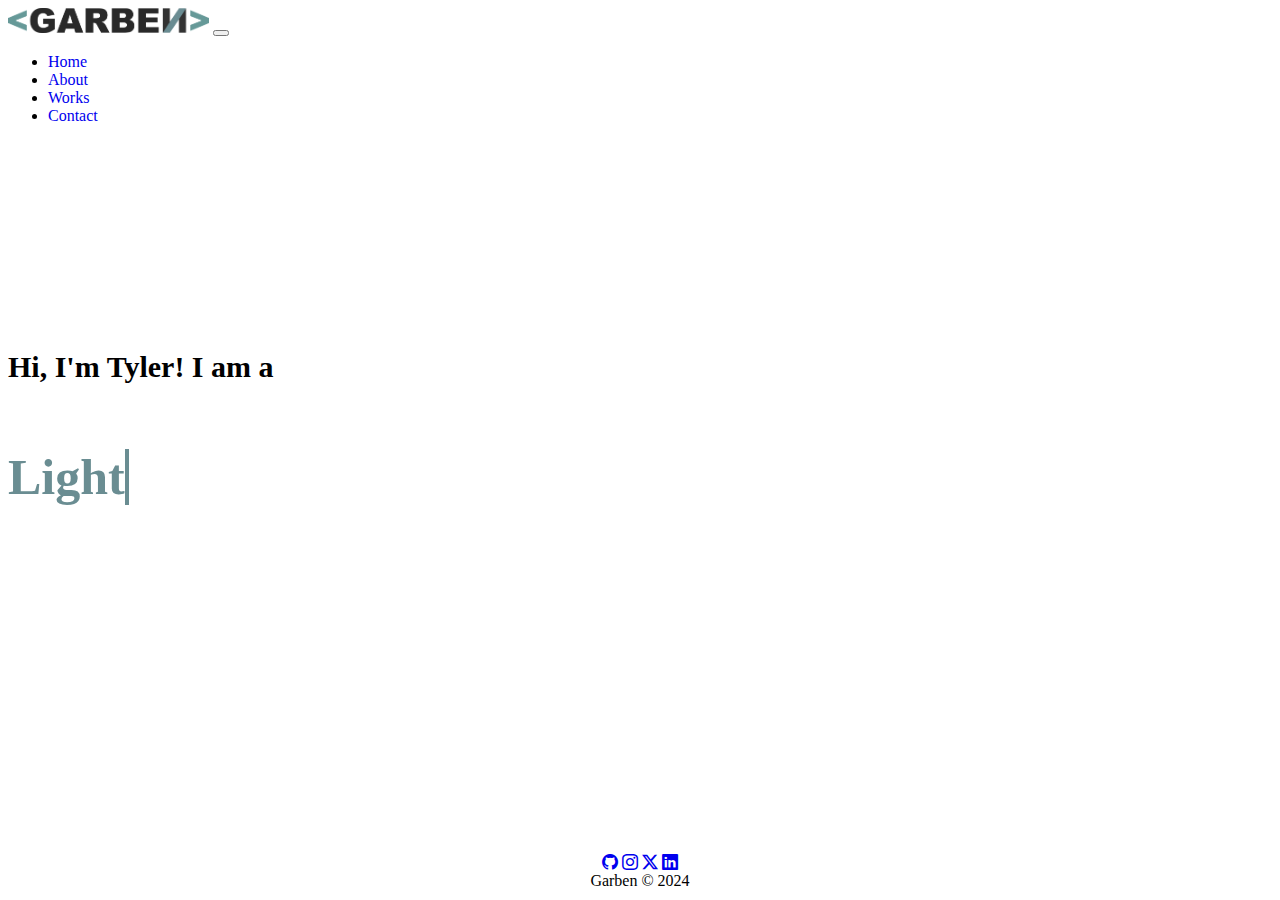
<file: index.html>
<!DOCTYPE html>
<html lang="en">
<head>
  <title>Garben - Home</title>
  <meta charset="utf-8">
  <link rel="icon" type="image/x-icon" href="/img/favicon.ico">
  <meta name="viewport" content="width=device-width, initial-scale=1">
  <link href="https://cdn.jsdelivr.net/npm/bootstrap@5.2.3/dist/css/bootstrap.min.css" rel="stylesheet" integrity="sha384-rbsA2VBKQhggwzxH7pPCaAqO46MgnOM80zW1RWuH61DGLwZJEdK2Kadq2F9CUG65" crossorigin="anonymous">
  <link href="styles.css" rel="stylesheet">
  <script src="https://ajax.googleapis.com/ajax/libs/jquery/3.7.1/jquery.min.js"></script>
  <script src="https://cdn.jsdelivr.net/npm/bootstrap@5.2.3/dist/js/bootstrap.bundle.min.js" integrity="sha384-kenU1KFdBIe4zVF0s0G1M5b4hcpxyD9F7jL+jjXkk+Q2h455rYXK/7HAuoJl+0I4" crossorigin="anonymous"></script>
  <link rel="stylesheet" href="https://cdn.jsdelivr.net/npm/bootstrap-icons@1.11.3/font/bootstrap-icons.min.css">
  <script src="scripts.js"></script>
</head>
<body>
    <nav class="navbar navbar-expand-lg navbar-light">
        <div class="container-fluid">
          <a class="navbar-brand" href="#"><img src="img/logo.png" id="navbarLogo"></a>
          <button class="navbar-toggler" type="button" data-bs-toggle="collapse" data-bs-target="#navbarNav" aria-controls="navbarNav" aria-expanded="false" aria-label="Toggle navigation">
            <span class="navbar-toggler-icon"></span>
          </button>
          <div class="collapse navbar-collapse" id="navbarNav">
            <ul class="navbar-nav ms-auto">
              <li class="nav-item">
                <a class="nav-link active" aria-current="page" href="#">Home</a>
              </li>
              <li class="nav-item">
                <a class="nav-link" href="about.html">About</a>
              </li>
              <li class="nav-item">
                <a class="nav-link" href="works.html">Works</a>
              </li>
              <li class="nav-item">
                <a class="nav-link" href="contact.html">Contact</a>
              </li>
            </ul>
          </div>
        </div>
      </nav>
        <div class="container align-center coverSection">
        <p class="h1 text-center coverTitle">Hi, I'm Tyler! I am a</p>
        <br>
        <p class="h2 text-center"><a href="" class="typewrite" data-period="2000" data-type='[ "Lighting Designer.", "Developer.", "Audio Engineer.", "Production Manager." ]'>
            <span class="wrap"></span>
          </a></p>
        </div>
</body>
<footer>
    <div class="container">
        <a href="https://github.com/tgarben" target="_blank"><i class="bi bi-github m-2 text-dark"></i></a>
        <a href="https://instagram.com/tyler.garben" target="_blank"><i class="bi bi-instagram m-2 text-dark"></i></a>
        <a href="https://twitter.com/tylergarben" target="_blank"><i class="bi bi-twitter-x m-2 text-dark"></i></a>
        <a href="https://www.linkedin.com/in/tylergarben/" target="_blank"><i class="bi bi-linkedin m-2 text-dark"></i></a>
    </div>
    Garben &copy 2024
</footer>
</file>
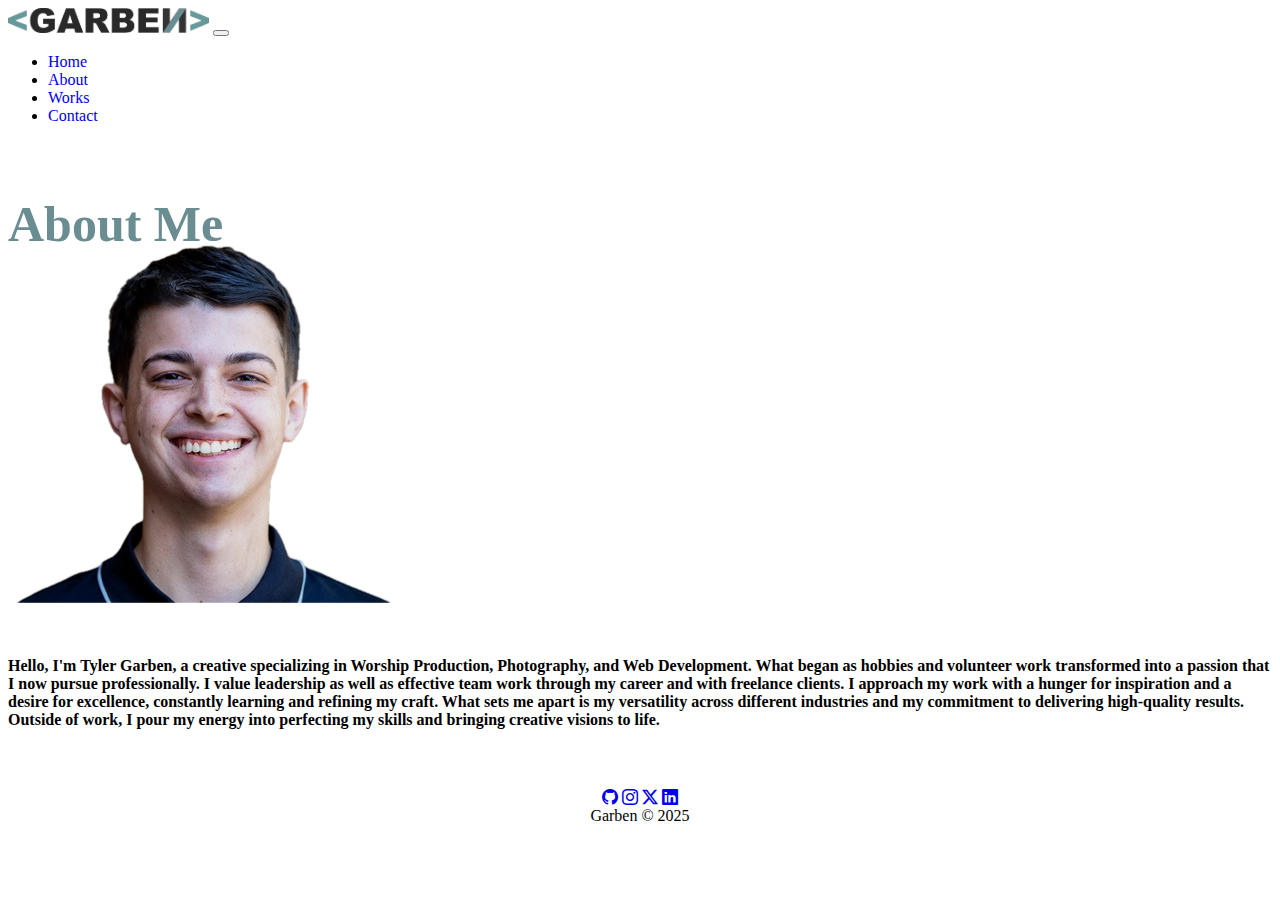
<file: about/index.html>
<!DOCTYPE html>
<html lang="en">
<head>
  <title>Garben - About</title>
  <meta charset="utf-8">
  <link rel="icon" type="image/x-icon" href="/img/favicon.ico">
  <meta name="viewport" content="width=device-width, initial-scale=1">
  <link href="https://cdn.jsdelivr.net/npm/bootstrap@5.2.3/dist/css/bootstrap.min.css" rel="stylesheet" integrity="sha384-rbsA2VBKQhggwzxH7pPCaAqO46MgnOM80zW1RWuH61DGLwZJEdK2Kadq2F9CUG65" crossorigin="anonymous">
  <link href="../styles.css" rel="stylesheet">
  <script src="https://ajax.googleapis.com/ajax/libs/jquery/3.7.1/jquery.min.js"></script>
  <script src="https://cdn.jsdelivr.net/npm/bootstrap@5.2.3/dist/js/bootstrap.bundle.min.js" integrity="sha384-kenU1KFdBIe4zVF0s0G1M5b4hcpxyD9F7jL+jjXkk+Q2h455rYXK/7HAuoJl+0I4" crossorigin="anonymous"></script>
  <link rel="stylesheet" href="https://cdn.jsdelivr.net/npm/bootstrap-icons@1.11.3/font/bootstrap-icons.min.css">
</head>
<body>
    <!-- <img class="bg-img" src="img/cover.jpg"> -->
    <nav class="navbar navbar-expand-lg navbar-light">
        <div class="container-fluid">
          <a class="navbar-brand" href="#"><img src="../img/logo.png" id="navbarLogo"></a>
          <button class="navbar-toggler" type="button" data-bs-toggle="collapse" data-bs-target="#navbarNav" aria-controls="navbarNav" aria-expanded="false" aria-label="Toggle navigation">
            <span class="navbar-toggler-icon"></span>
          </button>
          <div class="collapse navbar-collapse" id="navbarNav">
            <ul class="navbar-nav ms-auto">
              <li class="nav-item">
                <a class="nav-link" href="../">Home</a>
              </li>
              <li class="nav-item">
                <a class="nav-link active" aria-current="page" href="#">About</a>
              </li>
              <li class="nav-item">
                <a class="nav-link" href="../works/">Works</a>
              </li>
              <li class="nav-item">
                <a class="nav-link" href="../contact">Contact</a>
              </li>
            </ul>
          </div>
        </div>
    </nav>
    <p class="h1 text-center pageTitle">About Me</p>
    <!-- <div class="text-center image_preview_container"> -->
    <div class="text-center pt-4 m-5">
        <img src="../img/ProfilePictureBG.png" class="aboutMe">
    </div>
    <div class="container aboutMeDetail">
        <p class="h3 text-center">Hello, I'm Tyler Garben, a creative specializing in Worship Production, Photography, and Web Development. What began as hobbies and volunteer work transformed into a passion that I now pursue professionally. I value leadership as well as effective team work through my career and with freelance clients. I approach my work with a hunger for inspiration and a desire for excellence, constantly learning and refining my craft. What sets me apart is my versatility across different industries and my commitment to delivering high-quality results. Outside of work, I pour my energy into perfecting my skills and bringing creative visions to life.</p>
    </div>

    <footer class="otherFooter">
        <div class="container">
            <a href="https://github.com/tgarben" target="_blank"><i class="bi bi-github m-2 text-dark"></i></a>
            <a href="https://instagram.com/tyler.garben" target="_blank"><i class="bi bi-instagram m-2 text-dark"></i></a>
            <a href="https://twitter.com/tylergarben" target="_blank"><i class="bi bi-twitter-x m-2 text-dark"></i></a>
            <a href="https://www.linkedin.com/in/tylergarben/" target="_blank"><i class="bi bi-linkedin m-2 text-dark"></i></a>
        </div>
        Garben &copy 2025
    </footer>

</body>
</file>
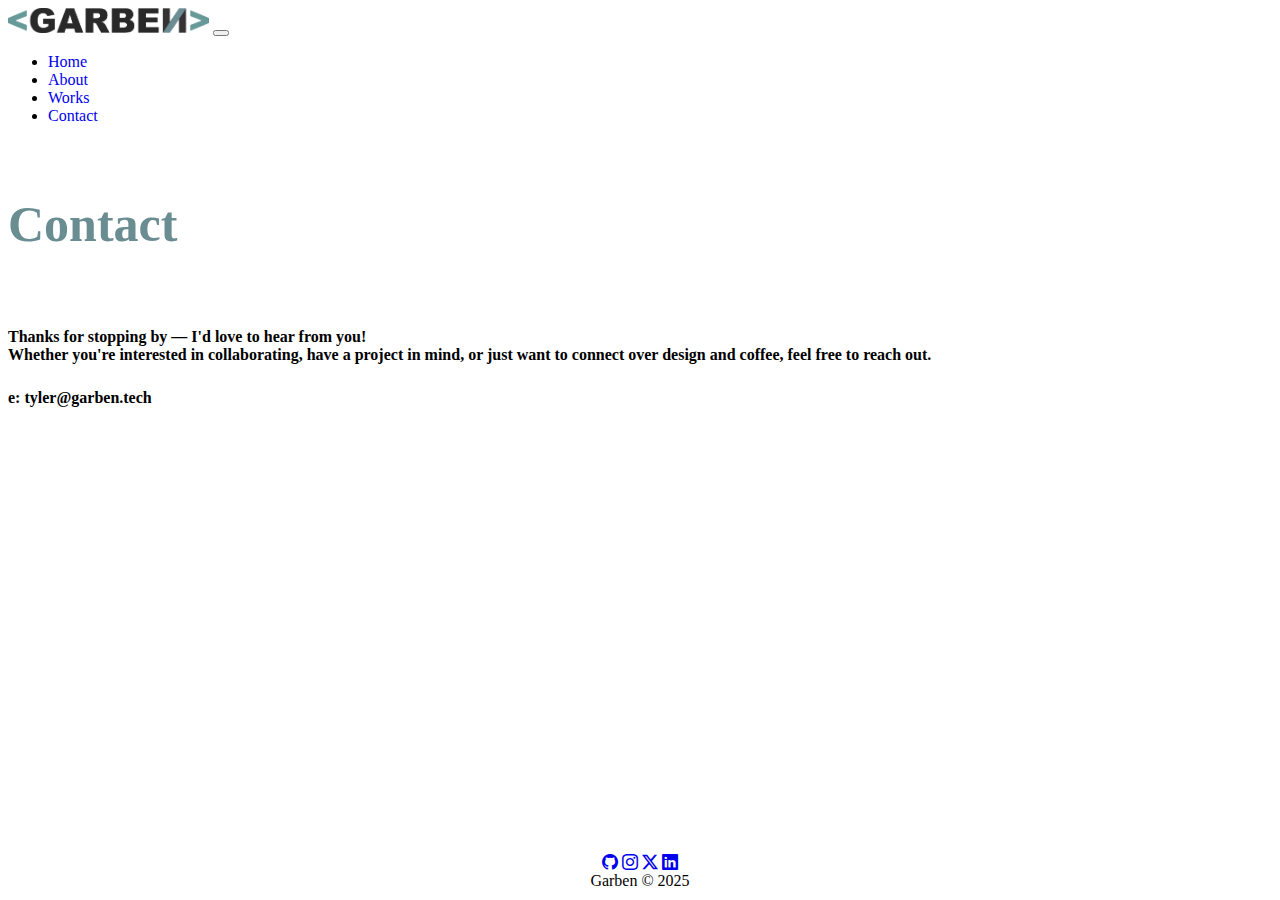
<file: contact/index.html>
<!DOCTYPE html>
<html lang="en">
<head>
  <title>Garben - Contact</title>
  <meta charset="utf-8">
  <link rel="icon" type="image/x-icon" href="/img/favicon.ico">
  <meta name="viewport" content="width=device-width, initial-scale=1">
  <link href="https://cdn.jsdelivr.net/npm/bootstrap@5.2.3/dist/css/bootstrap.min.css" rel="stylesheet" integrity="sha384-rbsA2VBKQhggwzxH7pPCaAqO46MgnOM80zW1RWuH61DGLwZJEdK2Kadq2F9CUG65" crossorigin="anonymous">
  <link href="../styles.css" rel="stylesheet">
  <script src="https://ajax.googleapis.com/ajax/libs/jquery/3.7.1/jquery.min.js"></script>
  <script src="https://cdn.jsdelivr.net/npm/bootstrap@5.2.3/dist/js/bootstrap.bundle.min.js" integrity="sha384-kenU1KFdBIe4zVF0s0G1M5b4hcpxyD9F7jL+jjXkk+Q2h455rYXK/7HAuoJl+0I4" crossorigin="anonymous"></script>
  <link rel="stylesheet" href="https://cdn.jsdelivr.net/npm/bootstrap-icons@1.11.3/font/bootstrap-icons.min.css">
</head>
<body>
    <!-- <img class="bg-img" src="img/cover.jpg"> -->
    <nav class="navbar navbar-expand-lg navbar-light">
        <div class="container-fluid">
          <a class="navbar-brand" href="#"><img src="../img/logo.png" id="navbarLogo"></a>
          <button class="navbar-toggler" type="button" data-bs-toggle="collapse" data-bs-target="#navbarNav" aria-controls="navbarNav" aria-expanded="false" aria-label="Toggle navigation">
            <span class="navbar-toggler-icon"></span>
          </button>
          <div class="collapse navbar-collapse" id="navbarNav">
            <ul class="navbar-nav ms-auto">
              <li class="nav-item">
                <a class="nav-link" href="../">Home</a>
              </li>
              <li class="nav-item">
                <a class="nav-link" href="../about/">About</a>
              </li>
              <li class="nav-item">
                <a class="nav-link" href="../works/">Works</a>
              </li>
              <li class="nav-item">
                <a class="nav-link active" aria-current="page" href="#">Contact</a>
              </li>
            </ul>
          </div>
        </div>
    </nav>
    <p class="text-center pageTitle">Contact</p>
    <div class="contactDiv">
      <p class="text-center">Thanks for stopping by — I'd love to hear from you!<br>Whether you're interested in collaborating, have a project in mind, or just want to connect over design and coffee, feel free to reach out.</p>
      <p class="h2 text-center">e: tyler@garben.tech</p>
    </div>

    <!-- <div class="container contact-form" style="border-radius: 25px;"> -->
        <!-- <form method="post">
            <h3>Drop Me a Message</h3>
            <p></p>
           <div class="row">
                <div class="col-md-6">
                    <div class="form-group">
                        <input type="text" name="txtName" class="form-control" placeholder="Name *" value="" />
                    </div>
                    <div class="form-group">
                        <input type="text" name="txtEmail" class="form-control" placeholder="Email *" value="" />
                    </div>
                    <div class="form-group">
                        <input type="text" name="txtPhone" class="form-control" placeholder="Phone Number *" value="" />
                    </div>
                    <div class="form-group">
                        <input type="submit" name="btnSubmit" class="btnContact" value="Send Message" />
                    </div>
                </div>
                <div class="col-md-6">
                    <div class="form-group">
                        <textarea name="txtMsg" class="form-control" placeholder="Message *" style="width: 100%; height: 150px;"></textarea>
                    </div>
                </div>
            </div>
        </form> -->
    <!-- </div> -->

    <footer>
        <div class="container">
            <a href="https://github.com/tgarben" target="_blank"><i class="bi bi-github m-2 text-dark"></i></a>
            <a href="https://instagram.com/tyler.garben" target="_blank"><i class="bi bi-instagram m-2 text-dark"></i></a>
            <a href="https://twitter.com/tylergarben" target="_blank"><i class="bi bi-twitter-x m-2 text-dark"></i></a>
            <a href="https://www.linkedin.com/in/tylergarben/" target="_blank"><i class="bi bi-linkedin m-2 text-dark"></i></a>
        </div>
        Garben &copy 2025
    </footer>
</body>
</file>
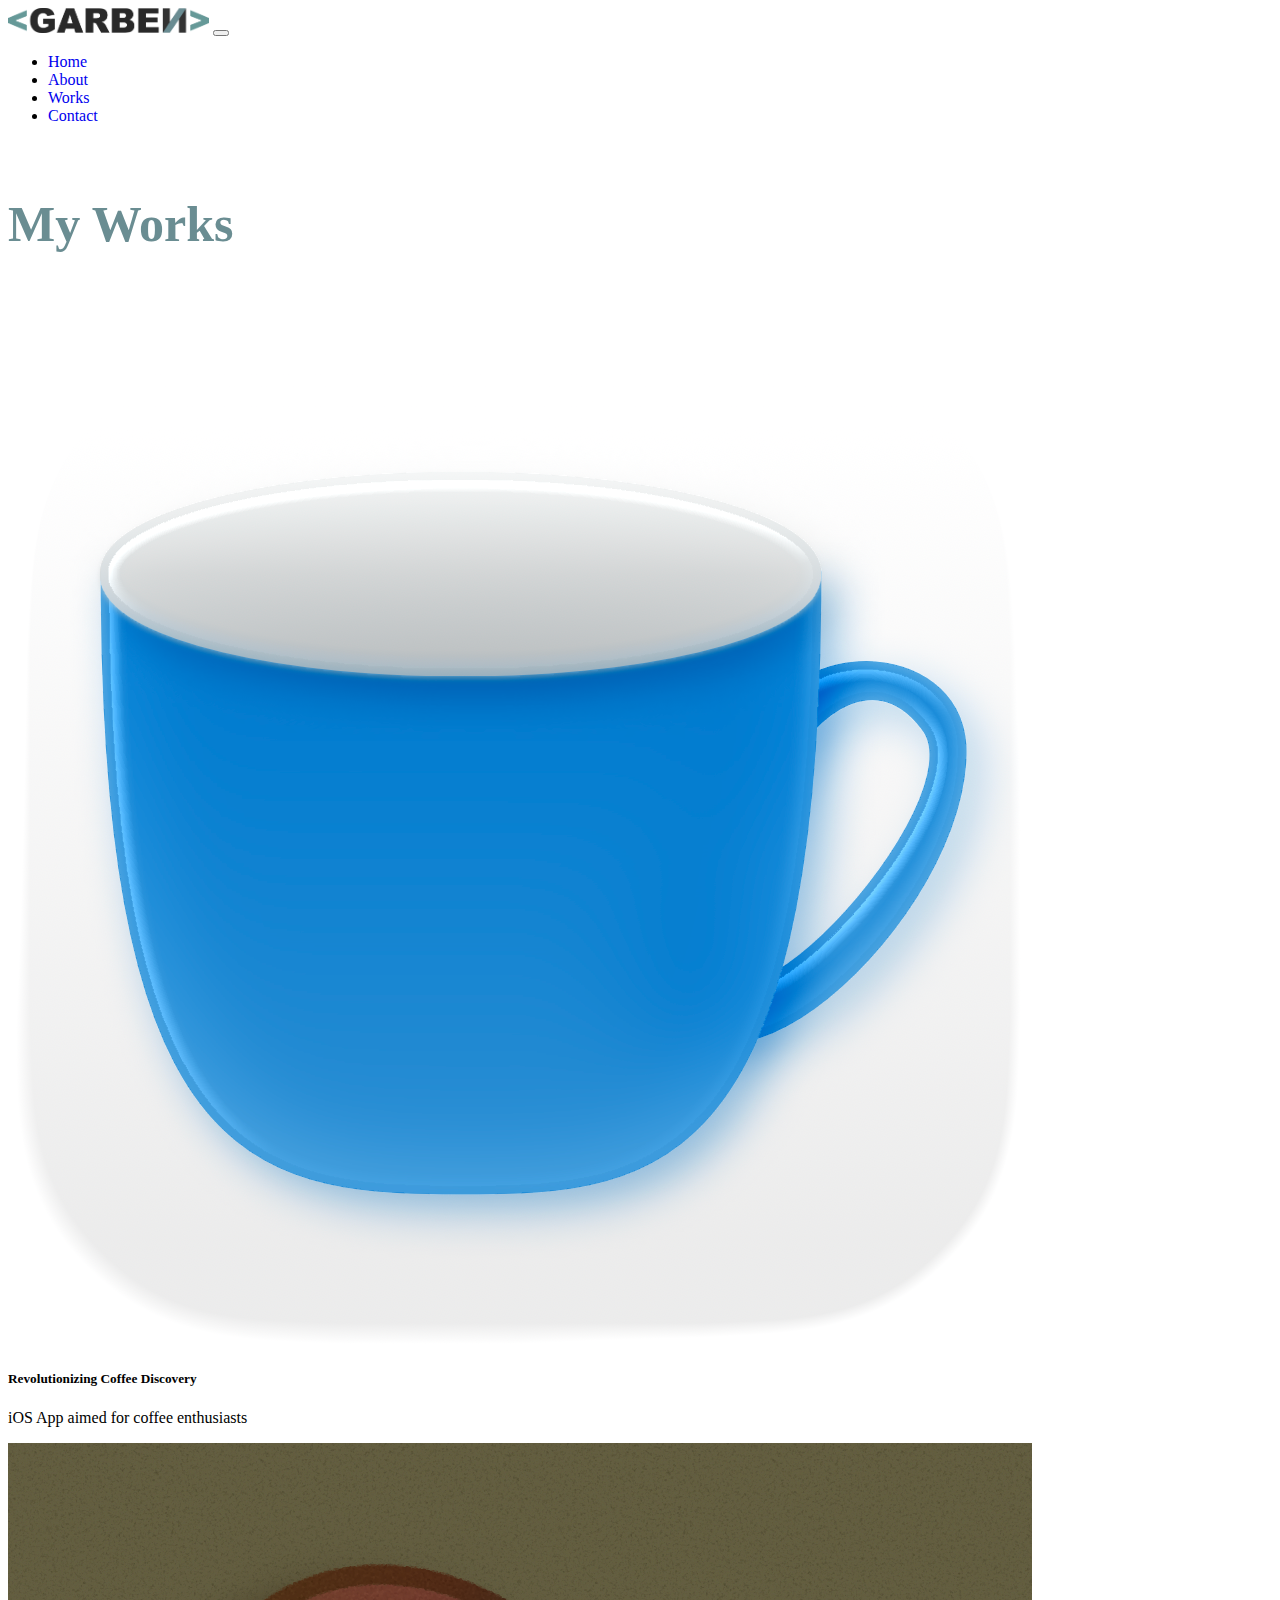
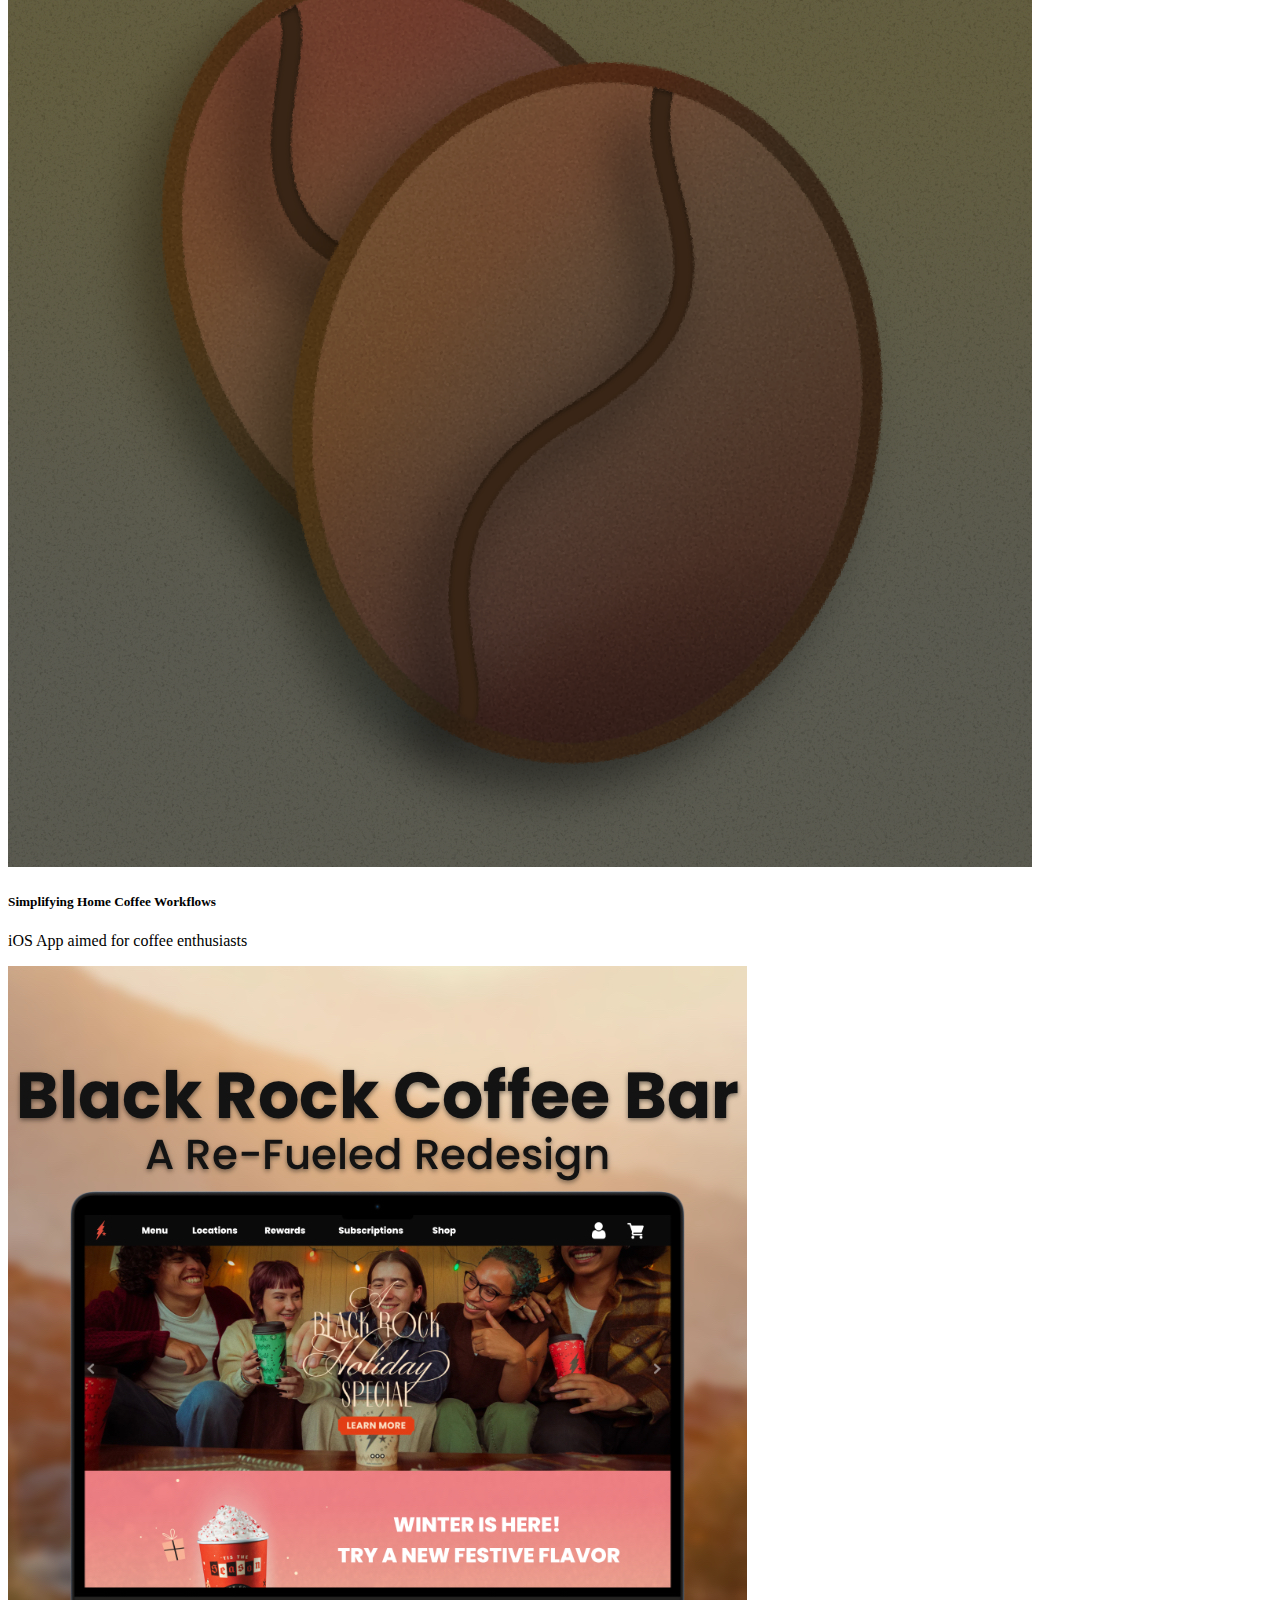
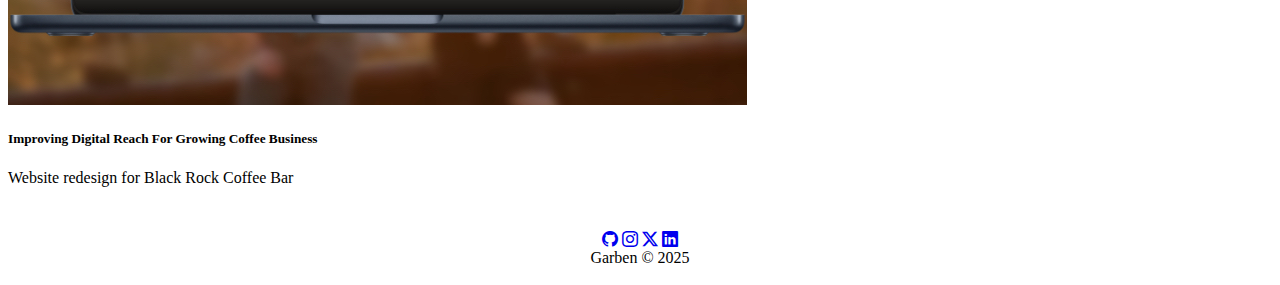
<file: works/index.html>
<!DOCTYPE html>
<html lang="en">
<head>
  <title>Garben - Works</title>
  <meta charset="utf-8">
  <link rel="icon" type="image/x-icon" href="/img/favicon.ico">
  <meta name="viewport" content="width=device-width, initial-scale=1">
  <link href="https://cdn.jsdelivr.net/npm/bootstrap@5.2.3/dist/css/bootstrap.min.css" rel="stylesheet" integrity="sha384-rbsA2VBKQhggwzxH7pPCaAqO46MgnOM80zW1RWuH61DGLwZJEdK2Kadq2F9CUG65" crossorigin="anonymous">
  <link href="../styles.css" rel="stylesheet">
  <script src="https://ajax.googleapis.com/ajax/libs/jquery/3.7.1/jquery.min.js"></script>
  <script src="https://cdn.jsdelivr.net/npm/bootstrap@5.2.3/dist/js/bootstrap.bundle.min.js" integrity="sha384-kenU1KFdBIe4zVF0s0G1M5b4hcpxyD9F7jL+jjXkk+Q2h455rYXK/7HAuoJl+0I4" crossorigin="anonymous"></script>
  <link rel="stylesheet" href="https://cdn.jsdelivr.net/npm/bootstrap-icons@1.11.3/font/bootstrap-icons.min.css">
</head>
<body> 
    <!-- <img class="bg-img" src="img/cover.jpg"> -->
    <nav class="navbar navbar-expand-lg navbar-light">
        <div class="container-fluid">
          <a class="navbar-brand" href="#"><img src="img/logo.png" id="navbarLogo"></a>
          <button class="navbar-toggler" type="button" data-bs-toggle="collapse" data-bs-target="#navbarNav" aria-controls="navbarNav" aria-expanded="false" aria-label="Toggle navigation">
            <span class="navbar-toggler-icon"></span>
          </button>
          <div class="collapse navbar-collapse" id="navbarNav">
            <ul class="navbar-nav ms-auto">
              <li class="nav-item">
                <a class="nav-link" href="../index">Home</a>
              </li>
              <li class="nav-item">
                <a class="nav-link" href="../about/">About</a>
              </li>
              <li class="nav-item">
                <a class="nav-link active" aria-current="page" href="#">Works</a>
              </li>
              <li class="nav-item">
                <a class="nav-link" href="../contact/">Contact</a>
              </li>
            </ul>
          </div>
        </div>
      </nav>
      <p class="h1 text-center pageTitle">My Works</p>
      <br>
  
<div class="container">
    <div class="row justify-content-center">
      <div class="col-md-4 col-sm-5 col-5">
        <div class="card text-center border-0">
        <a class="worksLink" href="/works/sipfolio">
          <img src="../img/sipfolioLogo.png" class="card-img-top" alt="Image of Sipfolio, an app on the App Store">
          <div class="card-body">
            <h5 class="card-title">Revolutionizing Coffee Discovery</h5>
            <p class="card-text">iOS App aimed for coffee enthusiasts</p>
          </div>
          </a>
        </div>
      </div>

      <div class="col-md-4 col-sm-5 col-5">
        <div class="card text-center border-0">
        <a class="worksLink" href="/works/burrbuddy">
          <img src="../img/burrBuddy/BurrBuddyLogo.png" class="card-img-top" alt="Image of Burr Buddy, an app on the App Store">
          <div class="card-body">
            <h5 class="card-title">Simplifying Home Coffee Workflows</h5>
            <p class="card-text">iOS App aimed for coffee enthusiasts</p>
          </div>
          </a>
        </div>
      </div>

      <div class="col-md-4 col-sm-5 col-5">
        <div class="card text-center border-0">
        <a class="worksLink" href="/works/blackrock">
          <img src="../img/blackrock/BR_square.jpg" class="card-img-top" alt="Image of a website redesign for Black Rock Coffee Bar">
          <div class="card-body">
            <h5 class="card-title">Improving Digital Reach For Growing Coffee Business</h5>
            <p class="card-text">Website redesign for Black Rock Coffee Bar</p>
          </div>
          </a>
        </div>
      </div>

    </div>
  </div>
<br>

<footer class="otherFooter">
    <div class="container">
        <a href="https://github.com/tgarben" target="_blank"><i class="bi bi-github m-2 text-dark"></i></a>
        <a href="https://instagram.com/tyler.garben" target="_blank"><i class="bi bi-instagram m-2 text-dark"></i></a>
        <a href="https://twitter.com/tylergarben" target="_blank"><i class="bi bi-twitter-x m-2 text-dark"></i></a>
        <a href="https://www.linkedin.com/in/tylergarben/" target="_blank"><i class="bi bi-linkedin m-2 text-dark"></i></a>
    </div>
    Garben &copy 2025
</footer>

</body>
</html>
</file>
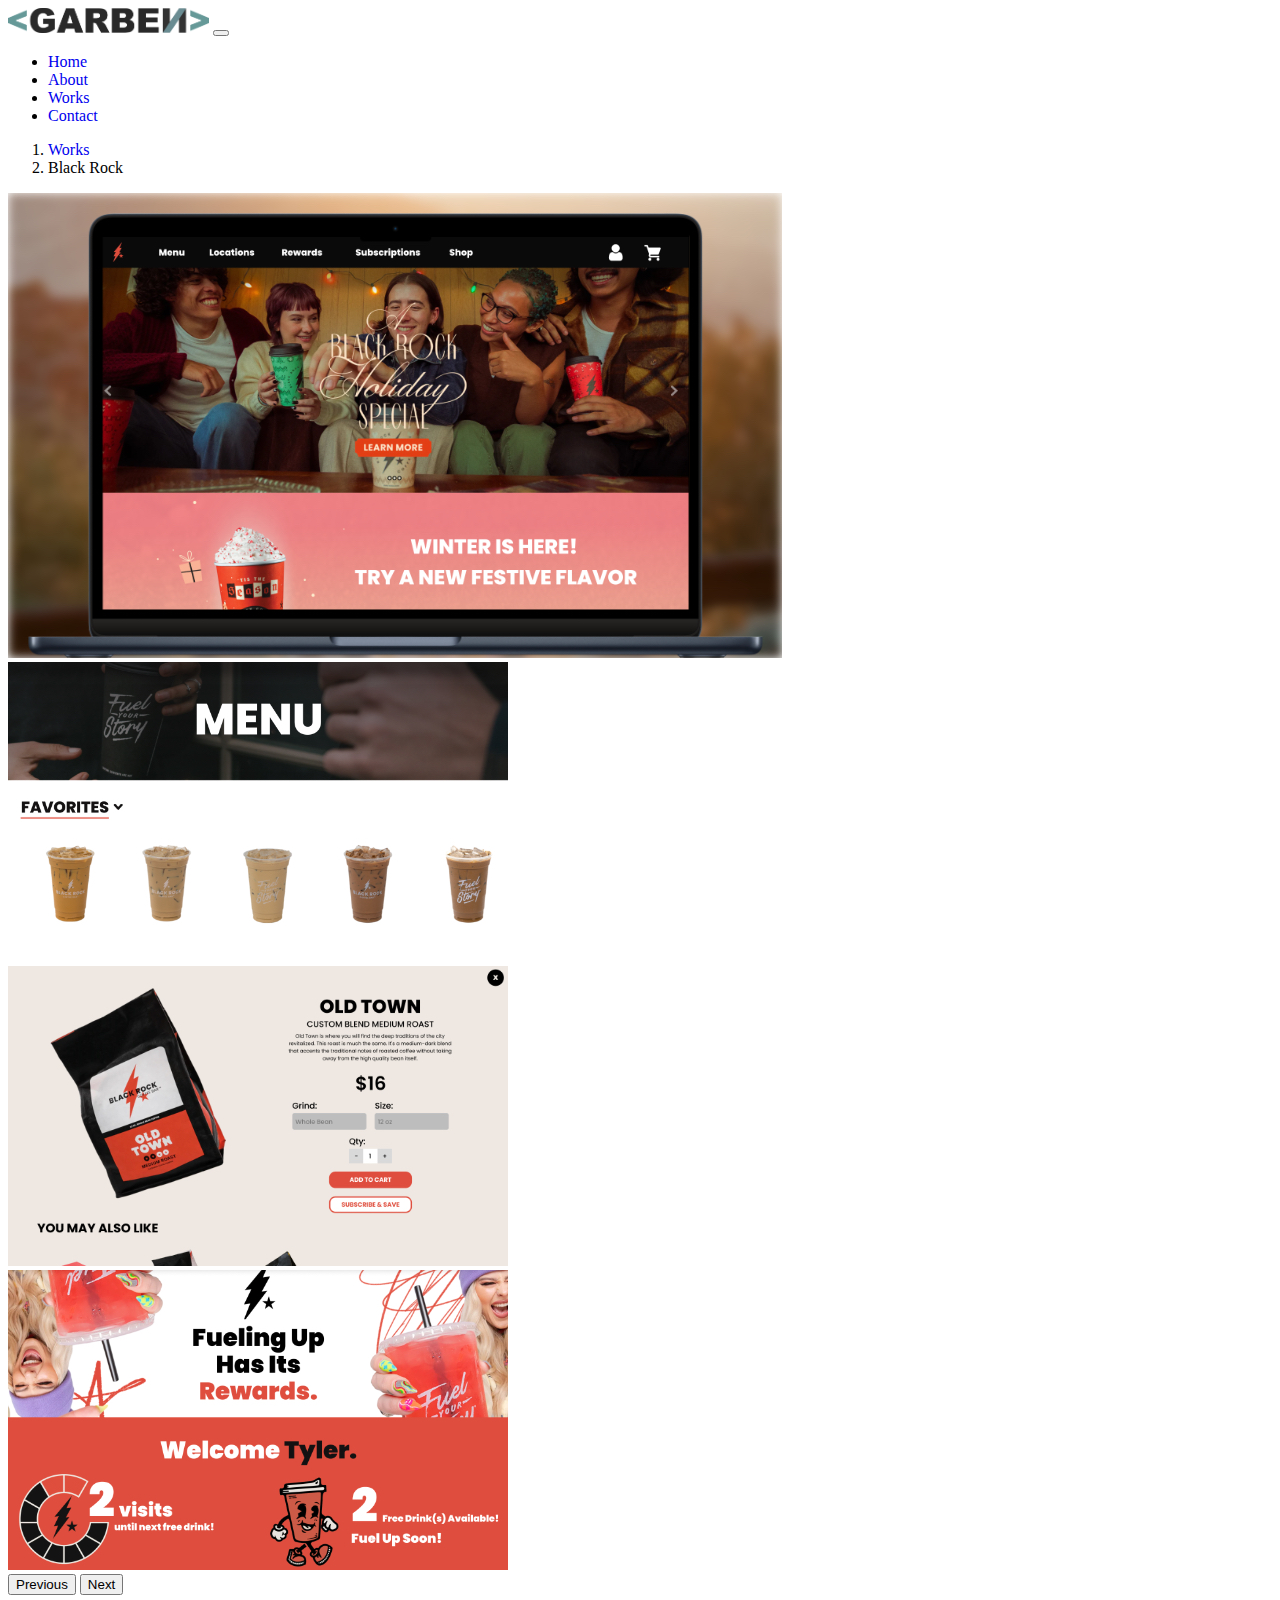
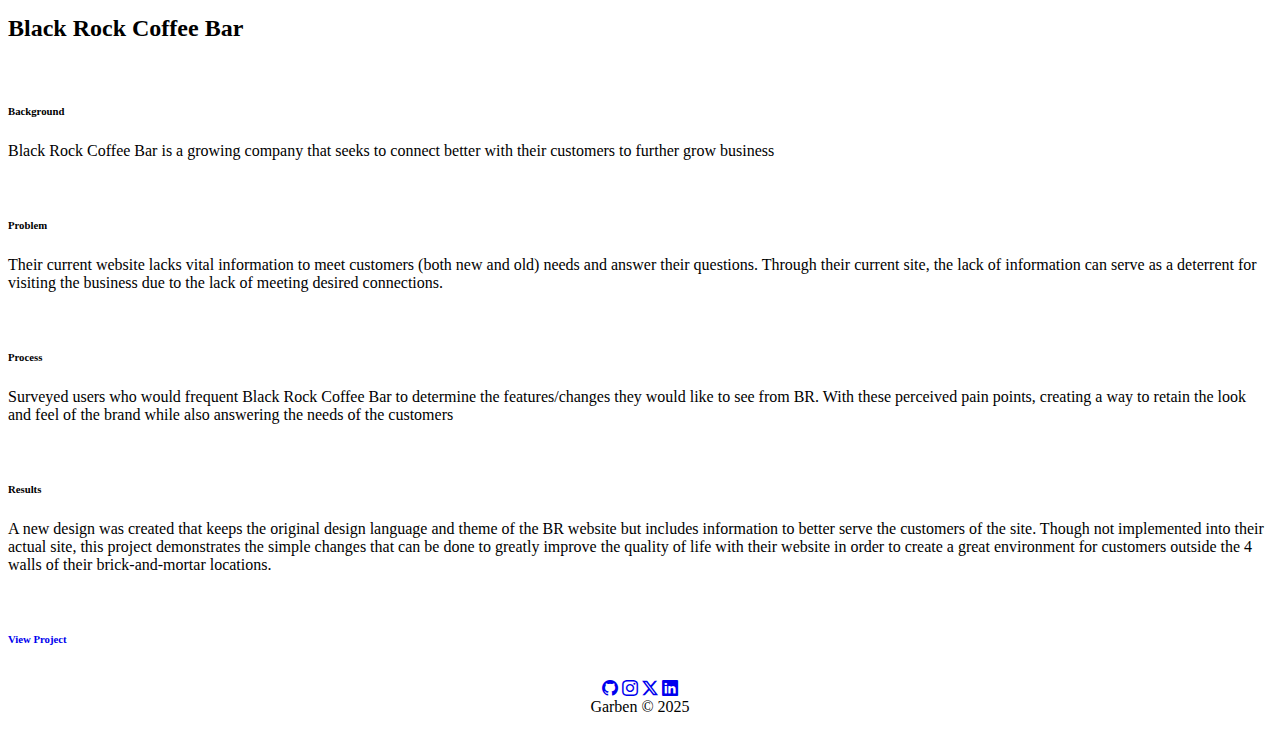
<file: works/blackrock/index.html>
<!DOCTYPE html>
<html lang="en">
<head>
  <title>Garben - Black Rock</title>
  <meta charset="utf-8">
  <link rel="icon" type="image/x-icon" href="/img/favicon.ico">
  <meta name="viewport" content="width=device-width, initial-scale=1">
  <link href="https://cdn.jsdelivr.net/npm/bootstrap@5.2.3/dist/css/bootstrap.min.css" rel="stylesheet" integrity="sha384-rbsA2VBKQhggwzxH7pPCaAqO46MgnOM80zW1RWuH61DGLwZJEdK2Kadq2F9CUG65" crossorigin="anonymous">
  <link href="../../styles.css" rel="stylesheet">
  <script src="https://ajax.googleapis.com/ajax/libs/jquery/3.7.1/jquery.min.js"></script>
  <script src="https://cdn.jsdelivr.net/npm/bootstrap@5.2.3/dist/js/bootstrap.bundle.min.js" integrity="sha384-kenU1KFdBIe4zVF0s0G1M5b4hcpxyD9F7jL+jjXkk+Q2h455rYXK/7HAuoJl+0I4" crossorigin="anonymous"></script>
  <link rel="stylesheet" href="https://cdn.jsdelivr.net/npm/bootstrap-icons@1.11.3/font/bootstrap-icons.min.css">
</head>
<body>
    <nav class="navbar navbar-expand-lg navbar-light">
        <div class="container-fluid">
          <a class="navbar-brand" href="#"><img src="../img/logo.png" id="navbarLogo"></a>
          <button class="navbar-toggler" type="button" data-bs-toggle="collapse" data-bs-target="#navbarNav" aria-controls="navbarNav" aria-expanded="false" aria-label="Toggle navigation">
            <span class="navbar-toggler-icon"></span>
          </button>
          <div class="collapse navbar-collapse" id="navbarNav">
            <ul class="navbar-nav ms-auto">
              <li class="nav-item">
                <a class="nav-link" href="../../">Home</a>
              </li>
              <li class="nav-item">
                <a class="nav-link" href="../../about/">About</a>
              </li>
              <li class="nav-item">
                <a class="nav-link" href="../">Works</a>
              </li>
              <li class="nav-item">
                <a class="nav-link" href="../../contact/">Contact</a>
              </li>
            </ul>
          </div>
        </div>
    </nav>
      <div class="container-fluid">
        <div class="row justify-content-center align-items-center">
          <div class="col-md-6">
            <div class="card border-0">
                <nav aria-label="breadcrumb">
                    <ol class="breadcrumb container mt-2">
                    <li class="breadcrumb-item"><a href="../works.html">Works</a></li>
                    <li class="breadcrumb-item active" aria-current="page">Black Rock</li>
                    </ol>
                </nav>
                <div id="carouselExampleControls" class="carousel slide" data-bs-ride="carousel">
                  <div class="carousel-inner">
                    <div class="carousel-item active">
                      <img src="img/BR_screen.jpg" class="d-block w-100" alt="Image 1">
                    </div>
                    <div class="carousel-item">
                      <img src="img/BR_menu.jpg" class="d-block w-100" alt="Image 2">
                    </div>
                    <div class="carousel-item">
                        <img src="img/BR_shop.jpg" class="d-block w-100" alt="Image 3">
                      </div>
                      <div class="carousel-item">
                        <img src="img/BR_rewards.jpg" class="d-block w-100" alt="Image 4">
                      </div>
                  </div>
                  <button class="carousel-control-prev" type="button" data-bs-target="#carouselExampleControls" data-bs-slide="prev">
                    <span class="carousel-control-prev-icon" aria-hidden="true"></span>
                    <span class="visually-hidden">Previous</span>
                  </button>
                  <button class="carousel-control-next" type="button" data-bs-target="#carouselExampleControls" data-bs-slide="next">
                    <span class="carousel-control-next-icon" aria-hidden="true"></span>
                    <span class="visually-hidden">Next</span>
                  </button>
                </div>
              <div class="card-body">
                <h2 class="card-title">Black Rock Coffee Bar</h2>
                <!-- <p class="card-text">This card takes up a smaller portion of the screen height.</p> -->
                <br>
                <h6 class="card-title">Background</h6>
                <p class="card-text">Black Rock Coffee Bar is a growing company that seeks to connect better with their customers to further grow business</p>
                <br>
                <h6 class="card-title">Problem</h6>
                <p class="card-text">Their current website lacks vital information to meet customers (both new and old) needs and answer their questions. Through their current site, the lack of information can serve as a deterrent for visiting the business due to the lack of meeting desired connections.</p>
                <br>
                <h6 class="card-title">Process</h6>
                <p class="card-text">Surveyed users who would frequent Black Rock Coffee Bar to determine the features/changes they would like to see from BR. With these perceived pain points, creating a way to retain the look and feel of the brand while also answering the needs of the customers</p>
                <br>
                <h6 class="card-title">Results</h6>
                <p class="card-text">A new design was created that keeps the original design language and theme of the BR website but includes information to better serve the customers of the site. Though not implemented into their actual site, this project demonstrates the simple changes that can be done to greatly improve the quality of life with their website in order to create a great environment for customers outside the 4 walls of their brick-and-mortar locations.</p>
                <br>
                <h6 class="card-title"><a href="https://www.figma.com/proto/onLMQ1DdOkdV7Ar577aHZf/BR-Coffee-Bar-Website-Redesign?node-id=6-18&starting-point-node-id=6%3A18&mode=design&t=VvRnZki5YyytWDdp-1" target="_blank">View Project</a></h6>
              </div>
            </div>
          </div>
        </div>
      </div>

    <footer class="otherFooter">
        <div class="container">
            <a href="https://github.com/tgarben" target="_blank"><i class="bi bi-github m-2 text-dark"></i></a>
            <a href="https://instagram.com/tyler.garben" target="_blank"><i class="bi bi-instagram m-2 text-dark"></i></a>
            <a href="https://twitter.com/tylergarben" target="_blank"><i class="bi bi-twitter-x m-2 text-dark"></i></a>
            <a href="https://www.linkedin.com/in/tylergarben/" target="_blank"><i class="bi bi-linkedin m-2 text-dark"></i></a>
        </div>
        Garben &copy 2025
    </footer>
</body>
</file>
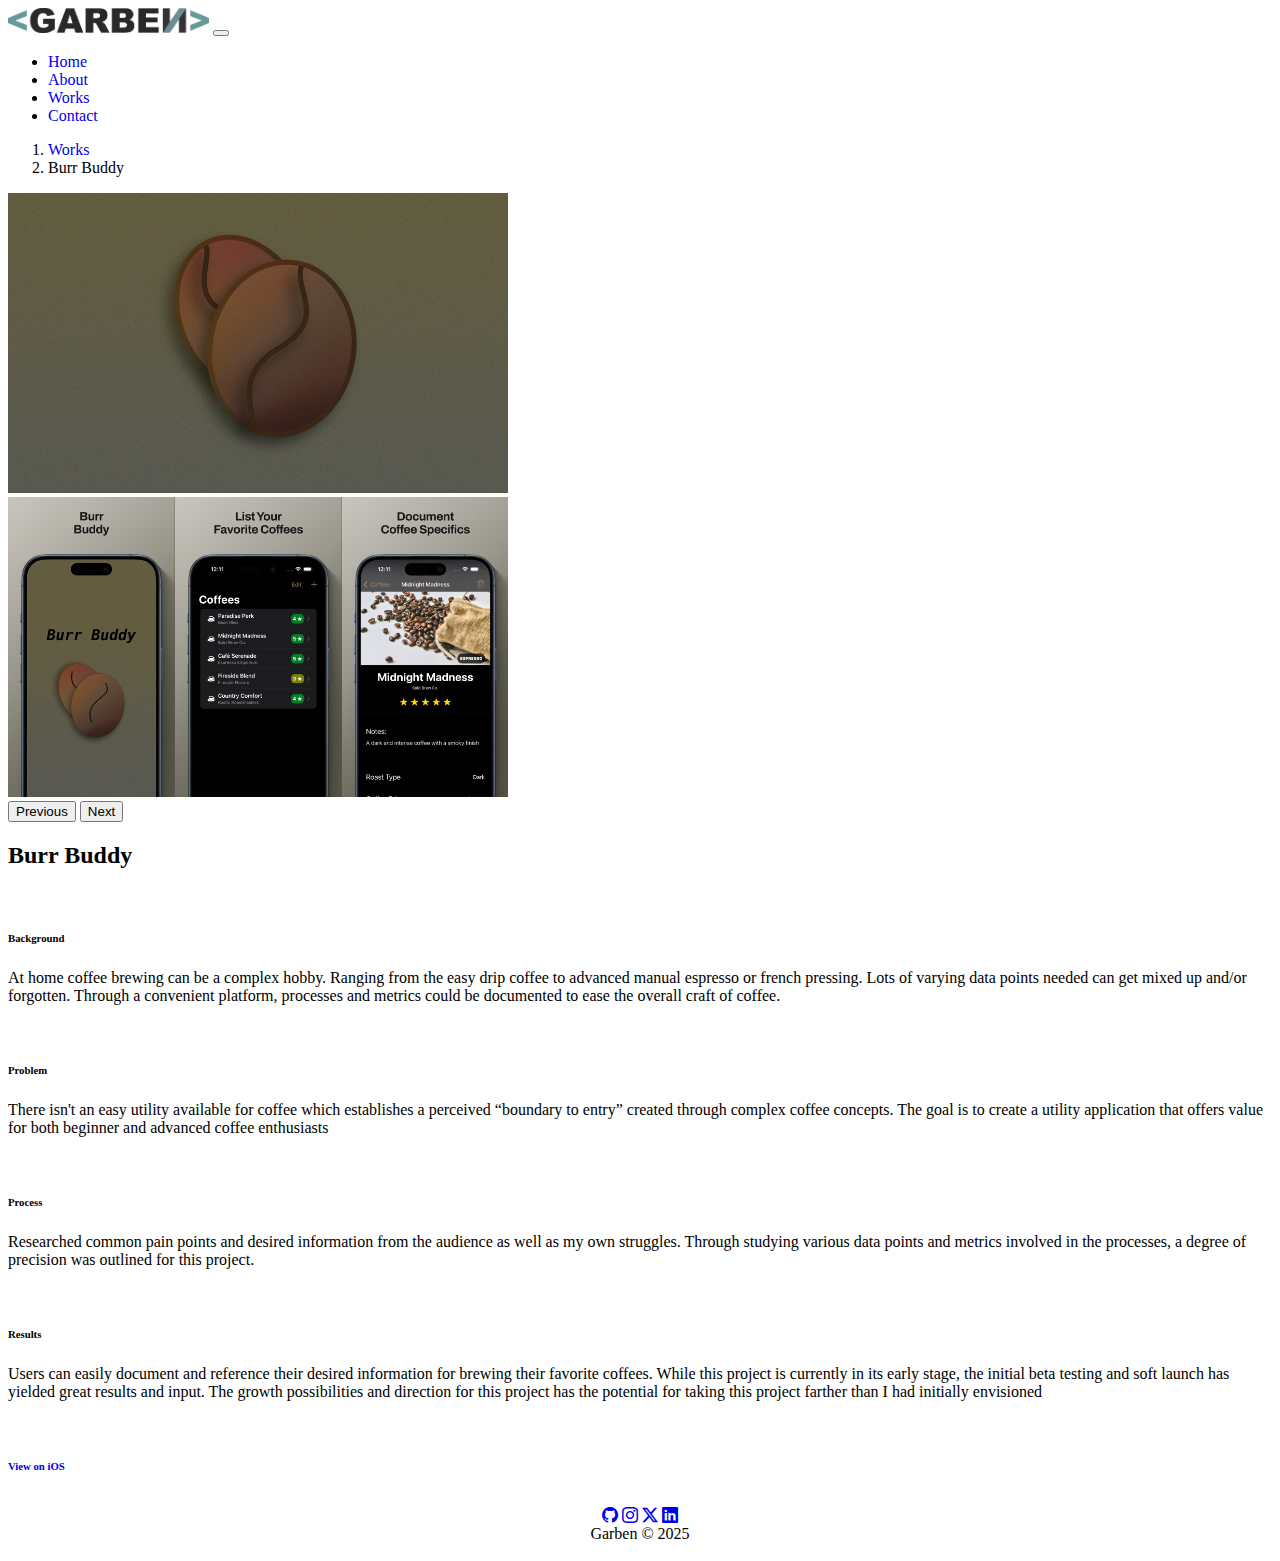
<file: works/burrbuddy/index.html>
<!DOCTYPE html>
<html lang="en">
<head>
  <title>Garben - Sipfolio</title>
  <meta charset="utf-8">
  <link rel="icon" type="image/x-icon" href="../img/favicon.ico">
  <meta name="viewport" content="width=device-width, initial-scale=1">
  <link href="https://cdn.jsdelivr.net/npm/bootstrap@5.2.3/dist/css/bootstrap.min.css" rel="stylesheet" integrity="sha384-rbsA2VBKQhggwzxH7pPCaAqO46MgnOM80zW1RWuH61DGLwZJEdK2Kadq2F9CUG65" crossorigin="anonymous">
  <link href="../../styles.css" rel="stylesheet">
  <script src="https://ajax.googleapis.com/ajax/libs/jquery/3.7.1/jquery.min.js"></script>
  <script src="https://cdn.jsdelivr.net/npm/bootstrap@5.2.3/dist/js/bootstrap.bundle.min.js" integrity="sha384-kenU1KFdBIe4zVF0s0G1M5b4hcpxyD9F7jL+jjXkk+Q2h455rYXK/7HAuoJl+0I4" crossorigin="anonymous"></script>
  <link rel="stylesheet" href="https://cdn.jsdelivr.net/npm/bootstrap-icons@1.11.3/font/bootstrap-icons.min.css">
</head>
<body>
    <nav class="navbar navbar-expand-lg navbar-light">
        <div class="container-fluid">
          <a class="navbar-brand" href="#"><img src="../img/logo.png" id="navbarLogo"></a>
          <button class="navbar-toggler" type="button" data-bs-toggle="collapse" data-bs-target="#navbarNav" aria-controls="navbarNav" aria-expanded="false" aria-label="Toggle navigation">
            <span class="navbar-toggler-icon"></span>
          </button>
          <div class="collapse navbar-collapse" id="navbarNav">
            <ul class="navbar-nav ms-auto">
              <li class="nav-item">
                <a class="nav-link" href="../../">Home</a>
              </li>
              <li class="nav-item">
                <a class="nav-link" href="../../about/">About</a>
              </li>
              <li class="nav-item">
                <a class="nav-link" href="../">Works</a>
              </li>
              <li class="nav-item">
                <a class="nav-link" href="../../contact/">Contact</a>
              </li>
            </ul>
          </div>
        </div>
    </nav>
      <div class="container-fluid">
        <div class="row justify-content-center align-items-center">
          <div class="col-md-6">
            <div class="card border-0">
                <nav aria-label="breadcrumb">
                    <ol class="breadcrumb container mt-2">
                    <li class="breadcrumb-item"><a href="../">Works</a></li>
                    <li class="breadcrumb-item active" aria-current="page">Burr Buddy</li>
                    </ol>
                </nav>
                <div id="carouselExampleControls" class="carousel slide" data-bs-ride="carousel">
                  <div class="carousel-inner">
                    <div class="carousel-item active">
                      <img src="img/BurrBuddyLogo.jpg" class="d-block w-100" alt="Image 1">
                    </div>
                    <div class="carousel-item">
                      <img src="img/BurrBuddyApp.jpg" class="d-block w-100" alt="Image 2">
                    </div>
                  </div>
                  <button class="carousel-control-prev" type="button" data-bs-target="#carouselExampleControls" data-bs-slide="prev">
                    <span class="carousel-control-prev-icon" aria-hidden="true"></span>
                    <span class="visually-hidden">Previous</span>
                  </button>
                  <button class="carousel-control-next" type="button" data-bs-target="#carouselExampleControls" data-bs-slide="next">
                    <span class="carousel-control-next-icon" aria-hidden="true"></span>
                    <span class="visually-hidden">Next</span>
                  </button>
                </div>
              <div class="card-body">
                <h2 class="card-title">Burr Buddy</h2>
                <!-- <p class="card-text">This card takes up a smaller portion of the screen height.</p> -->
                <br>
                <h6 class="card-title">Background</h6>
                <p class="card-text">At home coffee brewing can be a complex hobby. Ranging from the easy drip coffee to advanced manual espresso or french pressing. Lots of varying data points needed can get mixed up and/or forgotten. Through a convenient platform, processes and metrics could be documented to ease the overall craft of coffee.</p>
                <br>
                <h6 class="card-title">Problem</h6>
                <p class="card-text">There isn't an easy utility available for coffee which establishes a perceived “boundary to entry” created through complex coffee concepts. The goal is to create a utility application that offers value for both beginner and advanced coffee enthusiasts</p>
                <br>
                <h6 class="card-title">Process</h6>
                <p class="card-text">Researched common pain points and desired information from the audience as well as my own struggles. Through studying various data points and metrics involved in the processes, a degree of precision was outlined for this project.</p>
                <br>
                <h6 class="card-title">Results</h6>
                <p class="card-text">Users can easily document and reference their desired information for brewing their favorite coffees. While this project is currently in its early stage, the initial beta testing and soft launch has yielded great results and input. The growth possibilities and direction for this project has the potential for taking this project farther than I had initially envisioned</p>
                <br>
                <h6 class="card-title"><a href="https://apps.apple.com/us/app/burr-buddy/id1660156811" target="_blank">View on iOS</a></h6>
              </div>
            </div>
          </div>
        </div>
      </div>

    <footer class="otherFooter">
        <div class="container">
            <a href="https://github.com/tgarben" target="_blank"><i class="bi bi-github m-2 text-dark"></i></a>
            <a href="https://instagram.com/tyler.garben" target="_blank"><i class="bi bi-instagram m-2 text-dark"></i></a>
            <a href="https://twitter.com/tylergarben" target="_blank"><i class="bi bi-twitter-x m-2 text-dark"></i></a>
            <a href="https://www.linkedin.com/in/tylergarben/" target="_blank"><i class="bi bi-linkedin m-2 text-dark"></i></a>
        </div>
        Garben &copy 2025
    </footer>
</body>
</file>
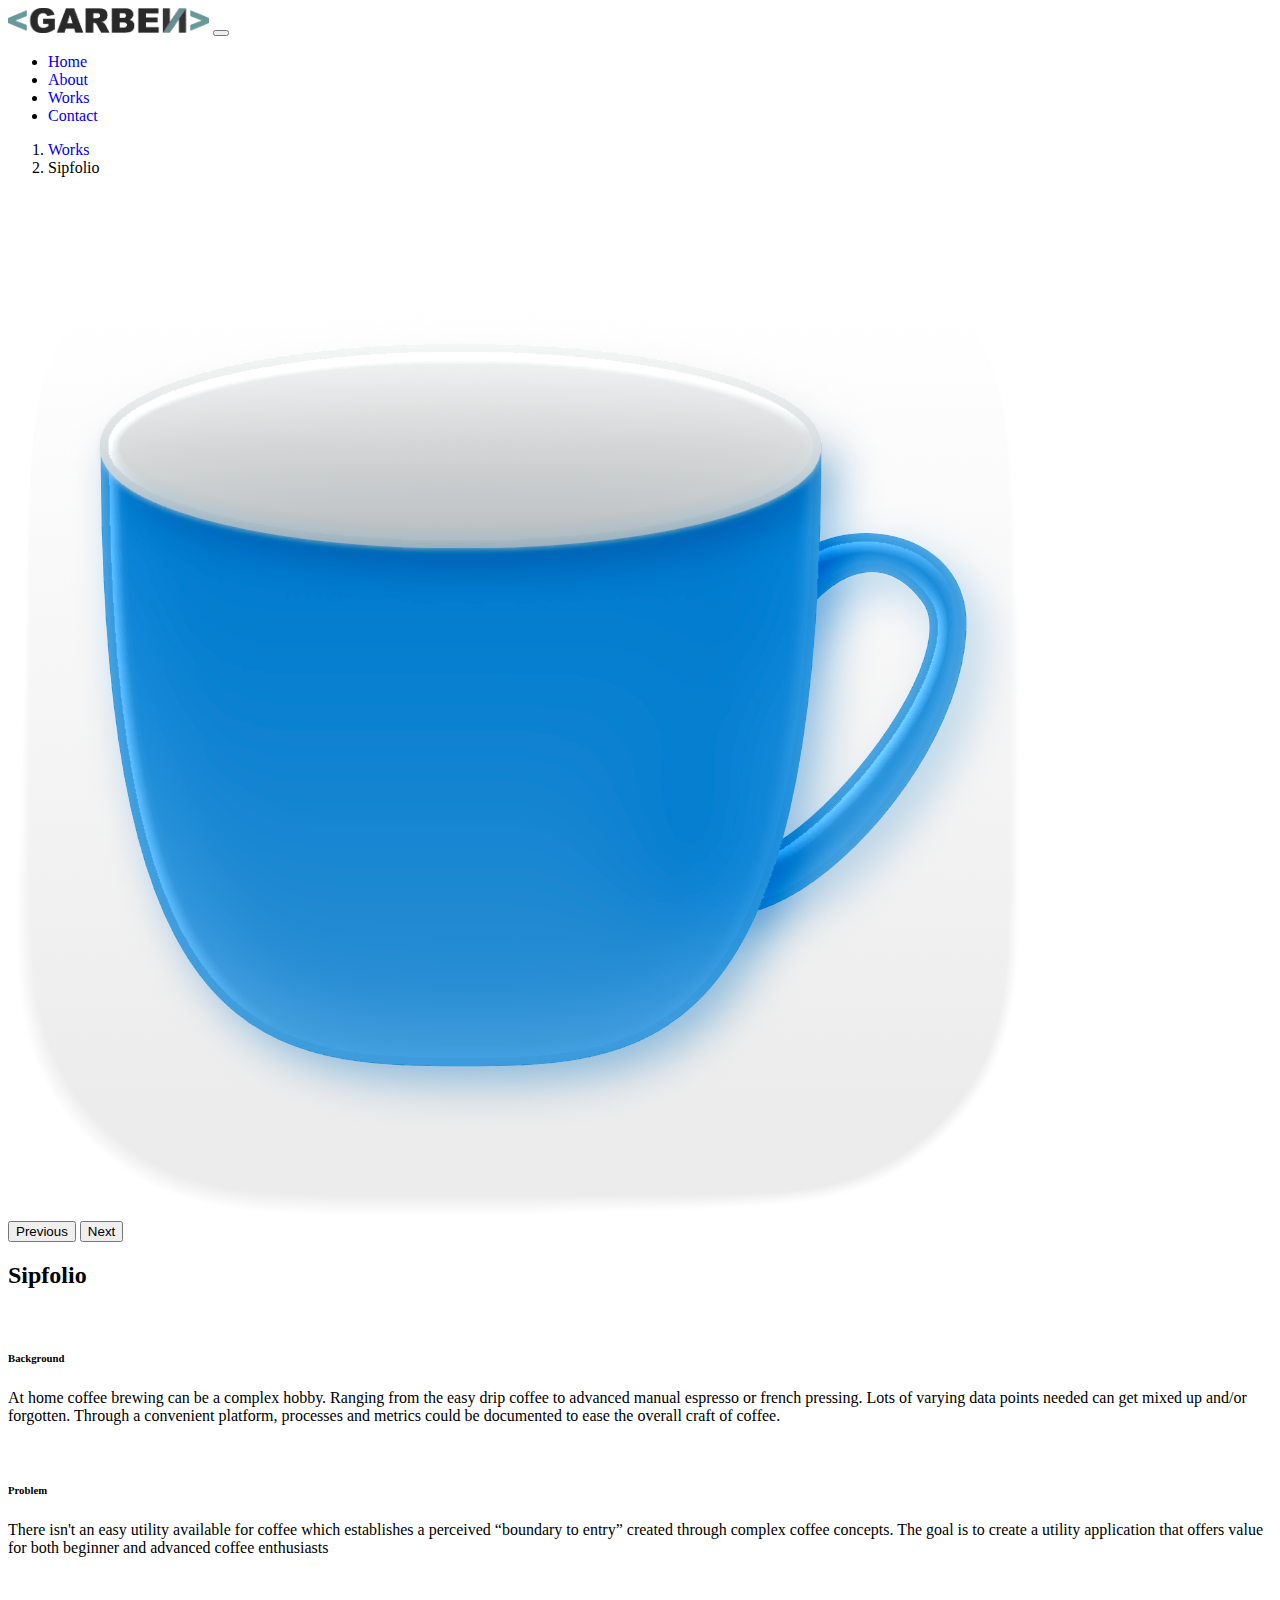
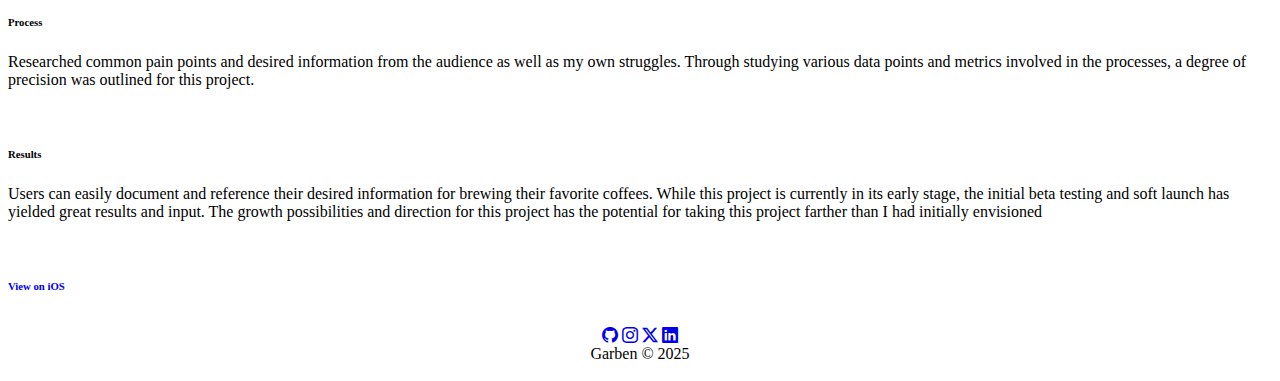
<file: works/sipfolio/index.html>
<!DOCTYPE html>
<html lang="en">
<head>
  <title>Garben - Sipfolio</title>
  <meta charset="utf-8">
  <link rel="icon" type="image/x-icon" href="../img/favicon.ico">
  <meta name="viewport" content="width=device-width, initial-scale=1">
  <link href="https://cdn.jsdelivr.net/npm/bootstrap@5.2.3/dist/css/bootstrap.min.css" rel="stylesheet" integrity="sha384-rbsA2VBKQhggwzxH7pPCaAqO46MgnOM80zW1RWuH61DGLwZJEdK2Kadq2F9CUG65" crossorigin="anonymous">
  <link href="../../styles.css" rel="stylesheet">
  <script src="https://ajax.googleapis.com/ajax/libs/jquery/3.7.1/jquery.min.js"></script>
  <script src="https://cdn.jsdelivr.net/npm/bootstrap@5.2.3/dist/js/bootstrap.bundle.min.js" integrity="sha384-kenU1KFdBIe4zVF0s0G1M5b4hcpxyD9F7jL+jjXkk+Q2h455rYXK/7HAuoJl+0I4" crossorigin="anonymous"></script>
  <link rel="stylesheet" href="https://cdn.jsdelivr.net/npm/bootstrap-icons@1.11.3/font/bootstrap-icons.min.css">
</head>
<body>
    <nav class="navbar navbar-expand-lg navbar-light">
        <div class="container-fluid">
          <a class="navbar-brand" href="#"><img src="../img/logo.png" id="navbarLogo"></a>
          <button class="navbar-toggler" type="button" data-bs-toggle="collapse" data-bs-target="#navbarNav" aria-controls="navbarNav" aria-expanded="false" aria-label="Toggle navigation">
            <span class="navbar-toggler-icon"></span>
          </button>
          <div class="collapse navbar-collapse" id="navbarNav">
            <ul class="navbar-nav ms-auto">
              <li class="nav-item">
                <a class="nav-link" href="../../">Home</a>
              </li>
              <li class="nav-item">
                <a class="nav-link" href="../../about/">About</a>
              </li>
              <li class="nav-item">
                <a class="nav-link" href="../">Works</a>
              </li>
              <li class="nav-item">
                <a class="nav-link" href="../../contact/">Contact</a>
              </li>
            </ul>
          </div>
        </div>
    </nav>
      <div class="container-fluid">
        <div class="row justify-content-center align-items-center">
          <div class="col-md-6">
            <div class="card border-0">
                <nav aria-label="breadcrumb">
                    <ol class="breadcrumb container mt-2">
                    <li class="breadcrumb-item"><a href="../">Works</a></li>
                    <li class="breadcrumb-item active" aria-current="page">Sipfolio</li>
                    </ol>
                </nav>
                <div id="carouselExampleControls" class="carousel slide" data-bs-ride="carousel">
                  <div class="carousel-inner">
                    <div class="carousel-item active">
                      <img src="img/logo.png" class="d-block w-100" alt="Image 1">
                    </div>
                    <!-- <div class="carousel-item">
                      <img src="img/" class="d-block w-100" alt="Image 2">
                    </div> -->
                  </div>
                  <button class="carousel-control-prev" type="button" data-bs-target="#carouselExampleControls" data-bs-slide="prev">
                    <span class="carousel-control-prev-icon" aria-hidden="true"></span>
                    <span class="visually-hidden">Previous</span>
                  </button>
                  <button class="carousel-control-next" type="button" data-bs-target="#carouselExampleControls" data-bs-slide="next">
                    <span class="carousel-control-next-icon" aria-hidden="true"></span>
                    <span class="visually-hidden">Next</span>
                  </button>
                </div>
              <div class="card-body">
                <h2 class="card-title">Sipfolio</h2>
                <!-- <p class="card-text">This card takes up a smaller portion of the screen height.</p> -->
                <br>
                <h6 class="card-title">Background</h6>
                <p class="card-text">At home coffee brewing can be a complex hobby. Ranging from the easy drip coffee to advanced manual espresso or french pressing. Lots of varying data points needed can get mixed up and/or forgotten. Through a convenient platform, processes and metrics could be documented to ease the overall craft of coffee.</p>
                <br>
                <h6 class="card-title">Problem</h6>
                <p class="card-text">There isn't an easy utility available for coffee which establishes a perceived “boundary to entry” created through complex coffee concepts. The goal is to create a utility application that offers value for both beginner and advanced coffee enthusiasts</p>
                <br>
                <h6 class="card-title">Process</h6>
                <p class="card-text">Researched common pain points and desired information from the audience as well as my own struggles. Through studying various data points and metrics involved in the processes, a degree of precision was outlined for this project.</p>
                <br>
                <h6 class="card-title">Results</h6>
                <p class="card-text">Users can easily document and reference their desired information for brewing their favorite coffees. While this project is currently in its early stage, the initial beta testing and soft launch has yielded great results and input. The growth possibilities and direction for this project has the potential for taking this project farther than I had initially envisioned</p>
                <br>
                <h6 class="card-title"><a href="https://apps.apple.com/us/app/burr-buddy/id1660156811" target="_blank">View on iOS</a></h6>
              </div>
            </div>
          </div>
        </div>
      </div>

    <footer class="otherFooter">
        <div class="container">
            <a href="https://github.com/tgarben" target="_blank"><i class="bi bi-github m-2 text-dark"></i></a>
            <a href="https://instagram.com/tyler.garben" target="_blank"><i class="bi bi-instagram m-2 text-dark"></i></a>
            <a href="https://twitter.com/tylergarben" target="_blank"><i class="bi bi-twitter-x m-2 text-dark"></i></a>
            <a href="https://www.linkedin.com/in/tylergarben/" target="_blank"><i class="bi bi-linkedin m-2 text-dark"></i></a>
        </div>
        Garben &copy 2025
    </footer>
</body>
</file>
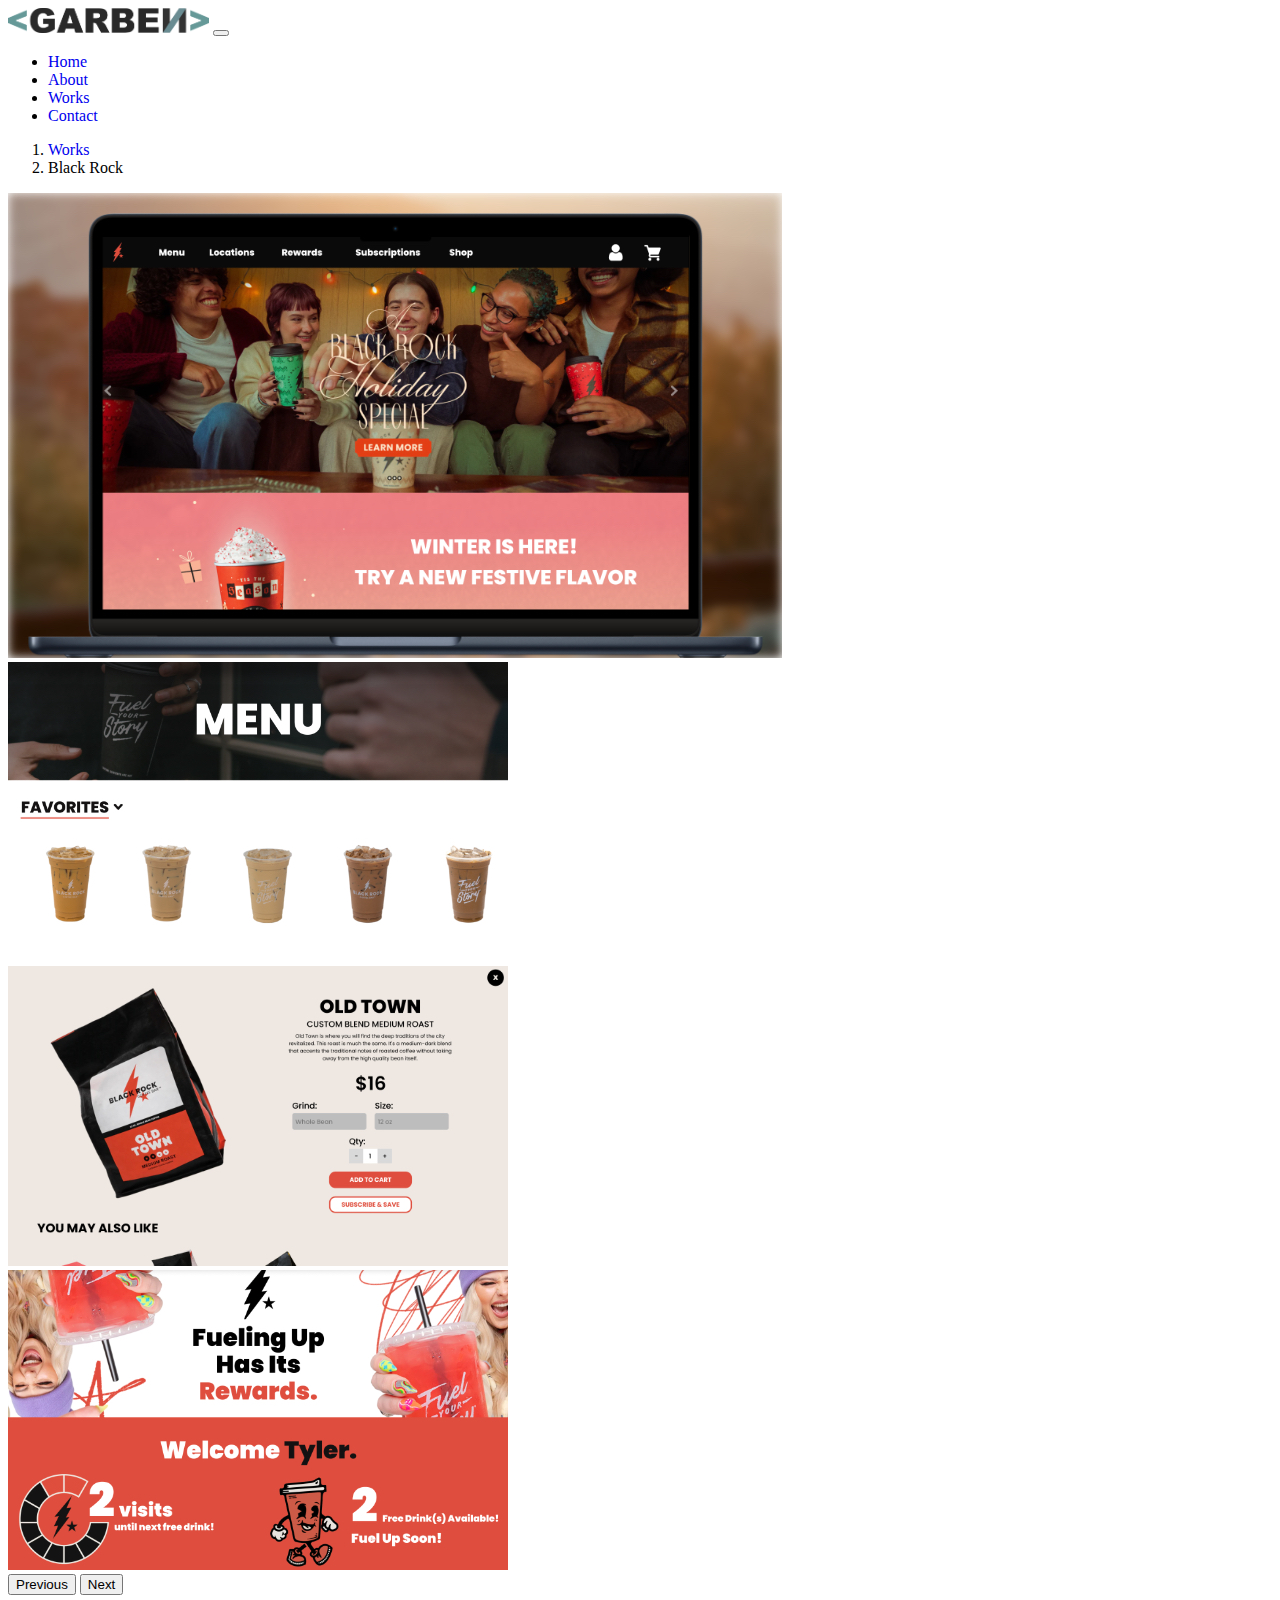
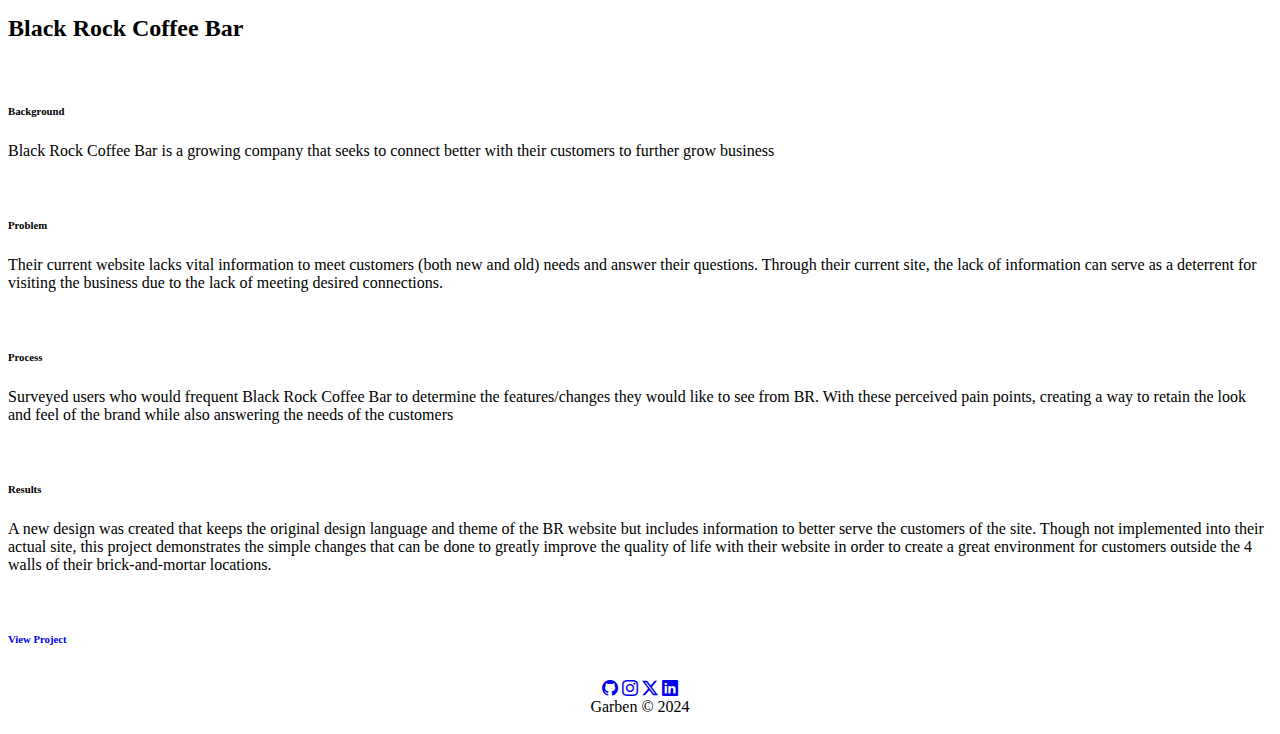
<file: blackRock.html>
<!DOCTYPE html>
<html lang="en">
<head>
  <title>Garben - Black Rock</title>
  <meta charset="utf-8">
  <link rel="icon" type="image/x-icon" href="/img/favicon.ico">
  <meta name="viewport" content="width=device-width, initial-scale=1">
  <link href="https://cdn.jsdelivr.net/npm/bootstrap@5.2.3/dist/css/bootstrap.min.css" rel="stylesheet" integrity="sha384-rbsA2VBKQhggwzxH7pPCaAqO46MgnOM80zW1RWuH61DGLwZJEdK2Kadq2F9CUG65" crossorigin="anonymous">
  <link href="styles.css" rel="stylesheet">
  <script src="https://ajax.googleapis.com/ajax/libs/jquery/3.7.1/jquery.min.js"></script>
  <script src="https://cdn.jsdelivr.net/npm/bootstrap@5.2.3/dist/js/bootstrap.bundle.min.js" integrity="sha384-kenU1KFdBIe4zVF0s0G1M5b4hcpxyD9F7jL+jjXkk+Q2h455rYXK/7HAuoJl+0I4" crossorigin="anonymous"></script>
  <link rel="stylesheet" href="https://cdn.jsdelivr.net/npm/bootstrap-icons@1.11.3/font/bootstrap-icons.min.css">
</head>
<body>
    <nav class="navbar navbar-expand-lg navbar-light">
        <div class="container-fluid">
          <a class="navbar-brand" href="#"><img src="img/logo.png" id="navbarLogo"></a>
          <button class="navbar-toggler" type="button" data-bs-toggle="collapse" data-bs-target="#navbarNav" aria-controls="navbarNav" aria-expanded="false" aria-label="Toggle navigation">
            <span class="navbar-toggler-icon"></span>
          </button>
          <div class="collapse navbar-collapse" id="navbarNav">
            <ul class="navbar-nav ms-auto">
              <li class="nav-item">
                <a class="nav-link" href="index.html">Home</a>
              </li>
              <li class="nav-item">
                <a class="nav-link" href="about.html">About</a>
              </li>
              <li class="nav-item">
                <a class="nav-link" href="works.html">Works</a>
              </li>
              <li class="nav-item">
                <a class="nav-link" href="contact.html">Contact</a>
              </li>
            </ul>
          </div>
        </div>
    </nav>
      <div class="container-fluid">
        <div class="row justify-content-center align-items-center">
          <div class="col-md-6">
            <div class="card border-0">
                <nav aria-label="breadcrumb">
                    <ol class="breadcrumb container mt-2">
                    <li class="breadcrumb-item"><a href="works.html">Works</a></li>
                    <li class="breadcrumb-item active" aria-current="page">Black Rock</li>
                    </ol>
                </nav>
                <div id="carouselExampleControls" class="carousel slide" data-bs-ride="carousel">
                  <div class="carousel-inner">
                    <div class="carousel-item active">
                      <img src="img/blackrock/BR_screen.jpg" class="d-block w-100" alt="Image 1">
                    </div>
                    <div class="carousel-item">
                      <img src="img/blackrock/BR_menu.jpg" class="d-block w-100" alt="Image 2">
                    </div>
                    <div class="carousel-item">
                        <img src="img/blackrock/BR_shop.jpg" class="d-block w-100" alt="Image 3">
                      </div>
                      <div class="carousel-item">
                        <img src="img/blackrock/BR_rewards.jpg" class="d-block w-100" alt="Image 4">
                      </div>
                  </div>
                  <button class="carousel-control-prev" type="button" data-bs-target="#carouselExampleControls" data-bs-slide="prev">
                    <span class="carousel-control-prev-icon" aria-hidden="true"></span>
                    <span class="visually-hidden">Previous</span>
                  </button>
                  <button class="carousel-control-next" type="button" data-bs-target="#carouselExampleControls" data-bs-slide="next">
                    <span class="carousel-control-next-icon" aria-hidden="true"></span>
                    <span class="visually-hidden">Next</span>
                  </button>
                </div>
              <div class="card-body">
                <h2 class="card-title">Black Rock Coffee Bar</h2>
                <!-- <p class="card-text">This card takes up a smaller portion of the screen height.</p> -->
                <br>
                <h6 class="card-title">Background</h6>
                <p class="card-text">Black Rock Coffee Bar is a growing company that seeks to connect better with their customers to further grow business</p>
                <br>
                <h6 class="card-title">Problem</h6>
                <p class="card-text">Their current website lacks vital information to meet customers (both new and old) needs and answer their questions. Through their current site, the lack of information can serve as a deterrent for visiting the business due to the lack of meeting desired connections.</p>
                <br>
                <h6 class="card-title">Process</h6>
                <p class="card-text">Surveyed users who would frequent Black Rock Coffee Bar to determine the features/changes they would like to see from BR. With these perceived pain points, creating a way to retain the look and feel of the brand while also answering the needs of the customers</p>
                <br>
                <h6 class="card-title">Results</h6>
                <p class="card-text">A new design was created that keeps the original design language and theme of the BR website but includes information to better serve the customers of the site. Though not implemented into their actual site, this project demonstrates the simple changes that can be done to greatly improve the quality of life with their website in order to create a great environment for customers outside the 4 walls of their brick-and-mortar locations.</p>
                <br>
                <h6 class="card-title"><a href="https://www.figma.com/proto/onLMQ1DdOkdV7Ar577aHZf/BR-Coffee-Bar-Website-Redesign?node-id=6-18&starting-point-node-id=6%3A18&mode=design&t=VvRnZki5YyytWDdp-1" target="_blank">View Project</a></h6>
              </div>
            </div>
          </div>
        </div>
      </div>

    <footer class="otherFooter">
        <div class="container">
            <a href="https://github.com/tgarben" target="_blank"><i class="bi bi-github m-2 text-dark"></i></a>
            <a href="https://instagram.com/tyler.garben" target="_blank"><i class="bi bi-instagram m-2 text-dark"></i></a>
            <a href="https://twitter.com/tylergarben" target="_blank"><i class="bi bi-twitter-x m-2 text-dark"></i></a>
            <a href="https://www.linkedin.com/in/tylergarben/" target="_blank"><i class="bi bi-linkedin m-2 text-dark"></i></a>
        </div>
        Garben &copy 2024
    </footer>
</body>
</file>
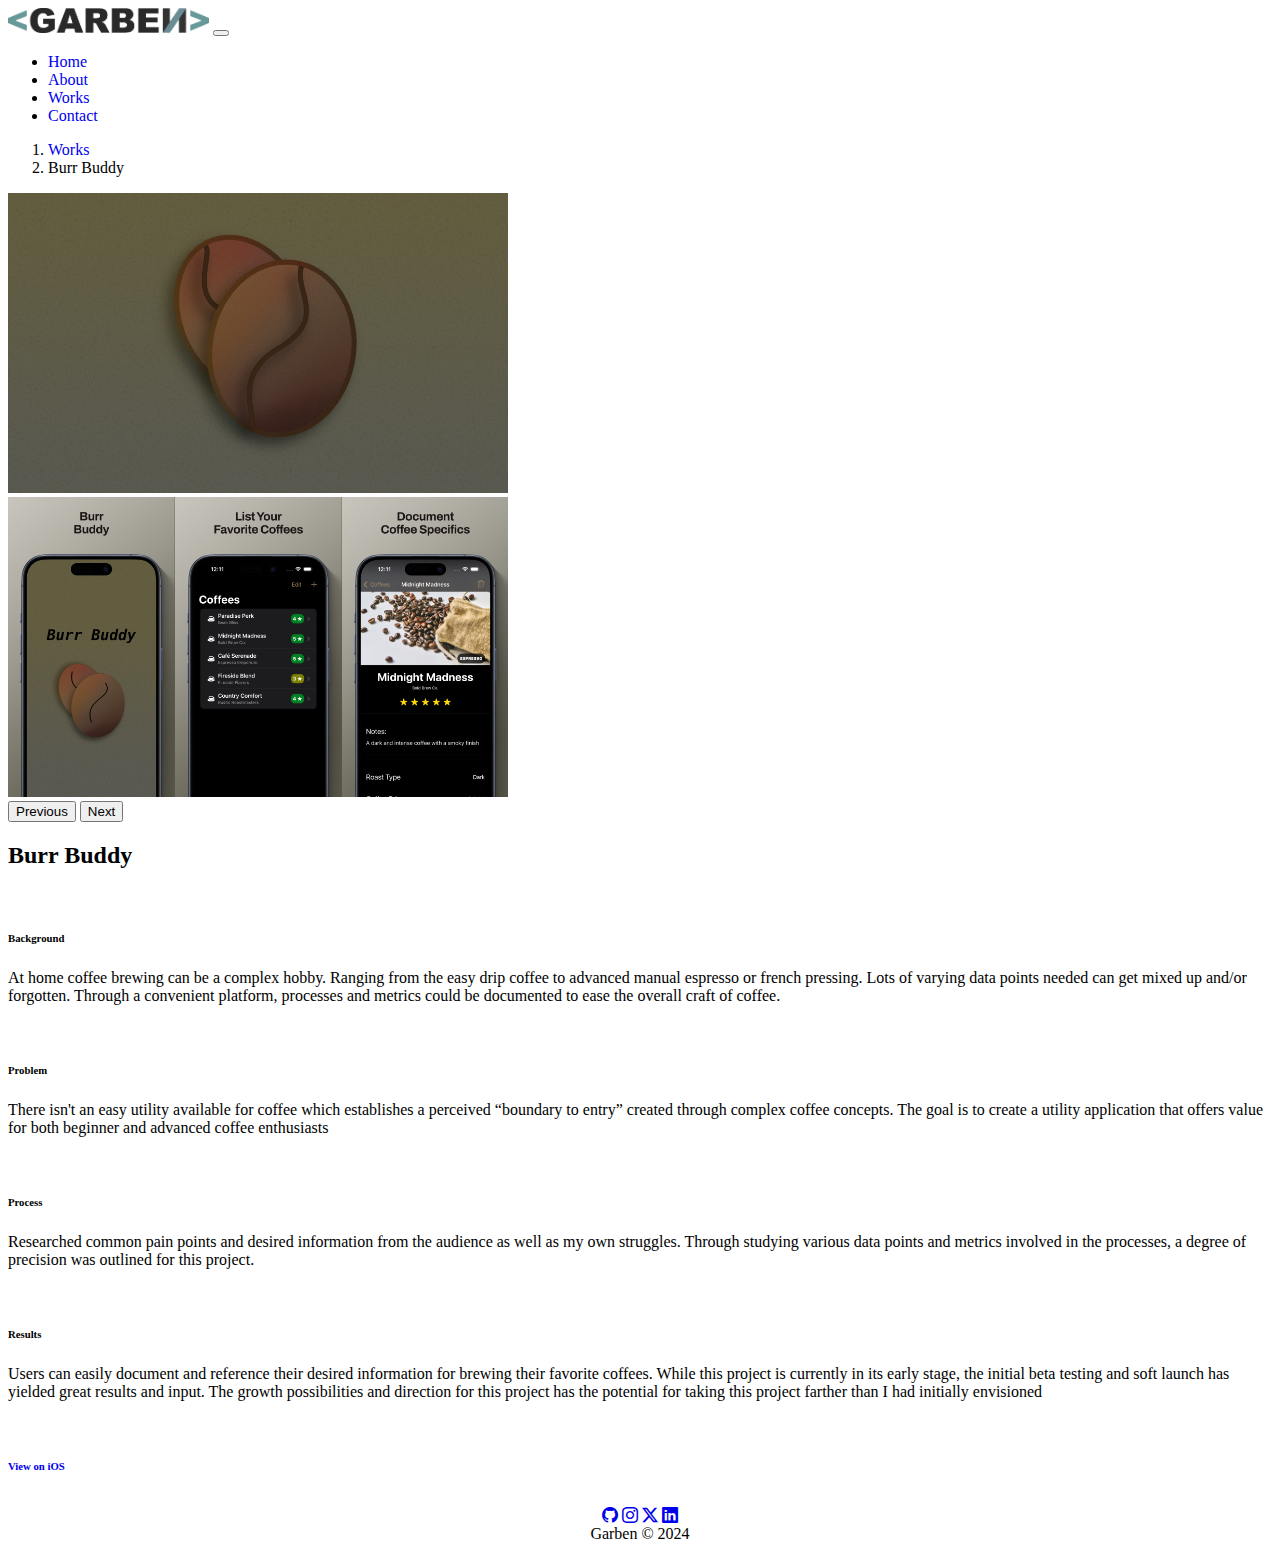
<file: burrBuddy.html>
<!DOCTYPE html>
<html lang="en">
<head>
  <title>Garben - Burr Buddy</title>
  <meta charset="utf-8">
  <link rel="icon" type="image/x-icon" href="/img/favicon.ico">
  <meta name="viewport" content="width=device-width, initial-scale=1">
  <link href="https://cdn.jsdelivr.net/npm/bootstrap@5.2.3/dist/css/bootstrap.min.css" rel="stylesheet" integrity="sha384-rbsA2VBKQhggwzxH7pPCaAqO46MgnOM80zW1RWuH61DGLwZJEdK2Kadq2F9CUG65" crossorigin="anonymous">
  <link href="styles.css" rel="stylesheet">
  <script src="https://ajax.googleapis.com/ajax/libs/jquery/3.7.1/jquery.min.js"></script>
  <script src="https://cdn.jsdelivr.net/npm/bootstrap@5.2.3/dist/js/bootstrap.bundle.min.js" integrity="sha384-kenU1KFdBIe4zVF0s0G1M5b4hcpxyD9F7jL+jjXkk+Q2h455rYXK/7HAuoJl+0I4" crossorigin="anonymous"></script>
  <link rel="stylesheet" href="https://cdn.jsdelivr.net/npm/bootstrap-icons@1.11.3/font/bootstrap-icons.min.css">
</head>
<body>
    <nav class="navbar navbar-expand-lg navbar-light">
        <div class="container-fluid">
          <a class="navbar-brand" href="#"><img src="img/logo.png" id="navbarLogo"></a>
          <button class="navbar-toggler" type="button" data-bs-toggle="collapse" data-bs-target="#navbarNav" aria-controls="navbarNav" aria-expanded="false" aria-label="Toggle navigation">
            <span class="navbar-toggler-icon"></span>
          </button>
          <div class="collapse navbar-collapse" id="navbarNav">
            <ul class="navbar-nav ms-auto">
              <li class="nav-item">
                <a class="nav-link" href="index.html">Home</a>
              </li>
              <li class="nav-item">
                <a class="nav-link" href="about.html">About</a>
              </li>
              <li class="nav-item">
                <a class="nav-link" href="works.html">Works</a>
              </li>
              <li class="nav-item">
                <a class="nav-link" href="contact.html">Contact</a>
              </li>
            </ul>
          </div>
        </div>
    </nav>
      <div class="container-fluid">
        <div class="row justify-content-center align-items-center">
          <div class="col-md-6">
            <div class="card border-0">
                <nav aria-label="breadcrumb">
                    <ol class="breadcrumb container mt-2">
                    <li class="breadcrumb-item"><a href="works.html">Works</a></li>
                    <li class="breadcrumb-item active" aria-current="page">Burr Buddy</li>
                    </ol>
                </nav>
                <div id="carouselExampleControls" class="carousel slide" data-bs-ride="carousel">
                  <div class="carousel-inner">
                    <div class="carousel-item active">
                      <img src="img/burrBuddy/BurrBuddyLogo.jpg" class="d-block w-100" alt="Image 1">
                    </div>
                    <div class="carousel-item">
                      <img src="img/burrBuddy/BurrBuddyApp.jpg" class="d-block w-100" alt="Image 2">
                    </div>
                  </div>
                  <button class="carousel-control-prev" type="button" data-bs-target="#carouselExampleControls" data-bs-slide="prev">
                    <span class="carousel-control-prev-icon" aria-hidden="true"></span>
                    <span class="visually-hidden">Previous</span>
                  </button>
                  <button class="carousel-control-next" type="button" data-bs-target="#carouselExampleControls" data-bs-slide="next">
                    <span class="carousel-control-next-icon" aria-hidden="true"></span>
                    <span class="visually-hidden">Next</span>
                  </button>
                </div>
              <div class="card-body">
                <h2 class="card-title">Burr Buddy</h2>
                <!-- <p class="card-text">This card takes up a smaller portion of the screen height.</p> -->
                <br>
                <h6 class="card-title">Background</h6>
                <p class="card-text">At home coffee brewing can be a complex hobby. Ranging from the easy drip coffee to advanced manual espresso or french pressing. Lots of varying data points needed can get mixed up and/or forgotten. Through a convenient platform, processes and metrics could be documented to ease the overall craft of coffee.</p>
                <br>
                <h6 class="card-title">Problem</h6>
                <p class="card-text">There isn't an easy utility available for coffee which establishes a perceived “boundary to entry” created through complex coffee concepts. The goal is to create a utility application that offers value for both beginner and advanced coffee enthusiasts</p>
                <br>
                <h6 class="card-title">Process</h6>
                <p class="card-text">Researched common pain points and desired information from the audience as well as my own struggles. Through studying various data points and metrics involved in the processes, a degree of precision was outlined for this project.</p>
                <br>
                <h6 class="card-title">Results</h6>
                <p class="card-text">Users can easily document and reference their desired information for brewing their favorite coffees. While this project is currently in its early stage, the initial beta testing and soft launch has yielded great results and input. The growth possibilities and direction for this project has the potential for taking this project farther than I had initially envisioned</p>
                <br>
                <h6 class="card-title"><a href="https://apps.apple.com/us/app/burr-buddy/id1660156811" target="_blank">View on iOS</a></h6>
              </div>
            </div>
          </div>
        </div>
      </div>

    <footer class="otherFooter">
        <div class="container">
            <a href="https://github.com/tgarben" target="_blank"><i class="bi bi-github m-2 text-dark"></i></a>
            <a href="https://instagram.com/tyler.garben" target="_blank"><i class="bi bi-instagram m-2 text-dark"></i></a>
            <a href="https://twitter.com/tylergarben" target="_blank"><i class="bi bi-twitter-x m-2 text-dark"></i></a>
            <a href="https://www.linkedin.com/in/tylergarben/" target="_blank"><i class="bi bi-linkedin m-2 text-dark"></i></a>
        </div>
        Garben &copy 2024
    </footer>
</body>
</file>
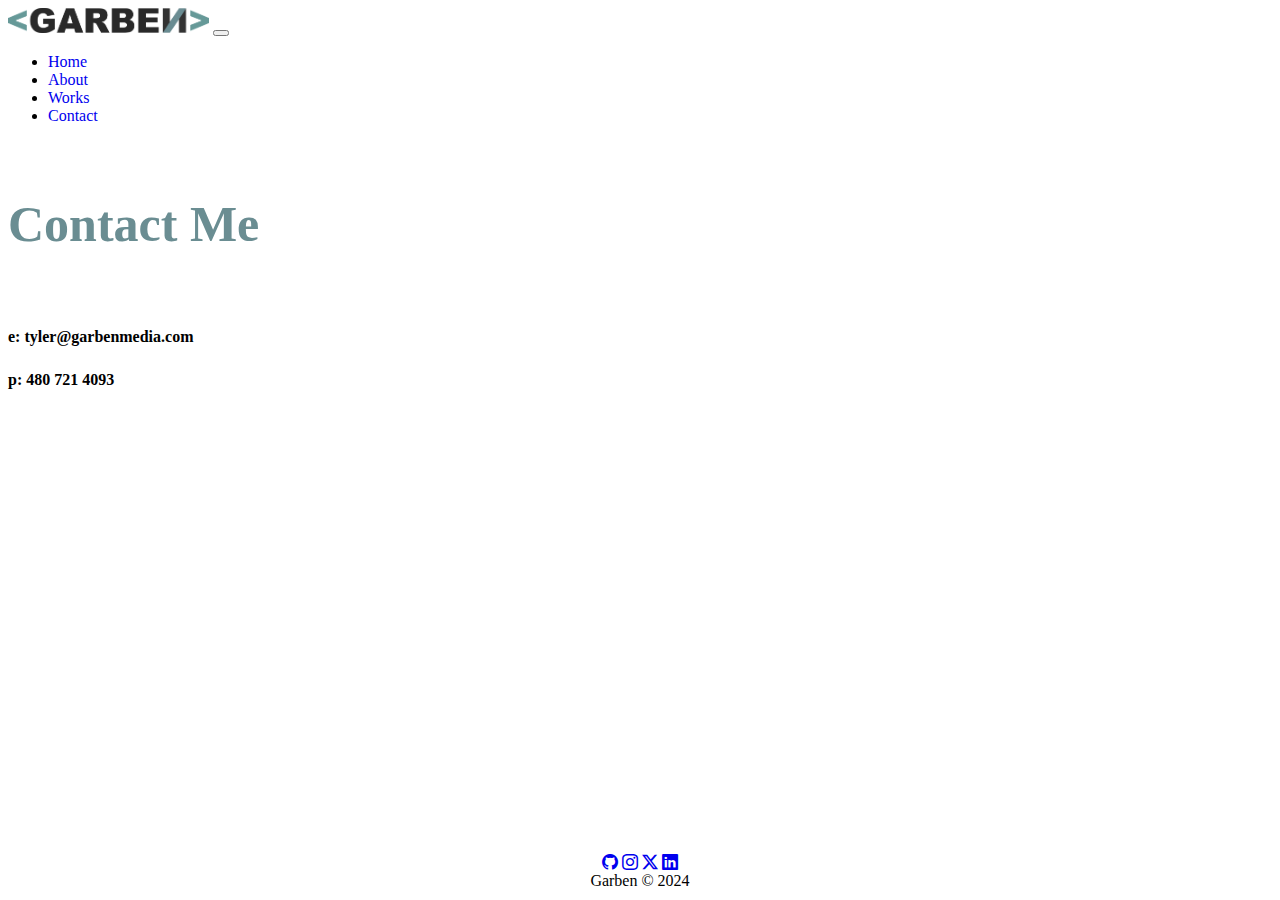
<file: contact.html>
<!DOCTYPE html>
<html lang="en">
<head>
  <title>Garben - Contact</title>
  <meta charset="utf-8">
  <link rel="icon" type="image/x-icon" href="/img/favicon.ico">
  <meta name="viewport" content="width=device-width, initial-scale=1">
  <link href="https://cdn.jsdelivr.net/npm/bootstrap@5.2.3/dist/css/bootstrap.min.css" rel="stylesheet" integrity="sha384-rbsA2VBKQhggwzxH7pPCaAqO46MgnOM80zW1RWuH61DGLwZJEdK2Kadq2F9CUG65" crossorigin="anonymous">
  <link href="styles.css" rel="stylesheet">
  <script src="https://ajax.googleapis.com/ajax/libs/jquery/3.7.1/jquery.min.js"></script>
  <script src="https://cdn.jsdelivr.net/npm/bootstrap@5.2.3/dist/js/bootstrap.bundle.min.js" integrity="sha384-kenU1KFdBIe4zVF0s0G1M5b4hcpxyD9F7jL+jjXkk+Q2h455rYXK/7HAuoJl+0I4" crossorigin="anonymous"></script>
  <link rel="stylesheet" href="https://cdn.jsdelivr.net/npm/bootstrap-icons@1.11.3/font/bootstrap-icons.min.css">
</head>
<body>
    <!-- <img class="bg-img" src="img/cover.jpg"> -->
    <nav class="navbar navbar-expand-lg navbar-light">
        <div class="container-fluid">
          <a class="navbar-brand" href="#"><img src="img/logo.png" id="navbarLogo"></a>
          <button class="navbar-toggler" type="button" data-bs-toggle="collapse" data-bs-target="#navbarNav" aria-controls="navbarNav" aria-expanded="false" aria-label="Toggle navigation">
            <span class="navbar-toggler-icon"></span>
          </button>
          <div class="collapse navbar-collapse" id="navbarNav">
            <ul class="navbar-nav ms-auto">
              <li class="nav-item">
                <a class="nav-link" href="index.html">Home</a>
              </li>
              <li class="nav-item">
                <a class="nav-link" href="about.html">About</a>
              </li>
              <li class="nav-item">
                <a class="nav-link" href="works.html">Works</a>
              </li>
              <li class="nav-item">
                <a class="nav-link active" aria-current="page" href="#">Contact</a>
              </li>
            </ul>
          </div>
        </div>
    </nav>
    <p class="text-center pageTitle">Contact Me</p>
    <div class="contactDiv">
        <p class="h2 text-center">e: tyler@garbenmedia.com</p>
        <p class="h2 text-center">p: 480 721 4093</p>
    </div>

    <!-- <div class="container contact-form" style="border-radius: 25px;">
        <form method="post">
            <h3>Drop Me a Message</h3>
            <p></p>
           <div class="row">
                <div class="col-md-6">
                    <div class="form-group">
                        <input type="text" name="txtName" class="form-control" placeholder="Name *" value="" />
                    </div>
                    <div class="form-group">
                        <input type="text" name="txtEmail" class="form-control" placeholder="Email *" value="" />
                    </div>
                    <div class="form-group">
                        <input type="text" name="txtPhone" class="form-control" placeholder="Phone Number *" value="" />
                    </div>
                    <div class="form-group">
                        <input type="submit" name="btnSubmit" class="btnContact" value="Send Message" />
                    </div>
                </div>
                <div class="col-md-6">
                    <div class="form-group">
                        <textarea name="txtMsg" class="form-control" placeholder="Message *" style="width: 100%; height: 150px;"></textarea>
                    </div>
                </div>
            </div>
        </form> -->

    <footer>
        <div class="container">
            <a href="https://github.com/tgarben" target="_blank"><i class="bi bi-github m-2 text-dark"></i></a>
            <a href="https://instagram.com/tyler.garben" target="_blank"><i class="bi bi-instagram m-2 text-dark"></i></a>
            <a href="https://twitter.com/tylergarben" target="_blank"><i class="bi bi-twitter-x m-2 text-dark"></i></a>
            <a href="https://www.linkedin.com/in/tylergarben/" target="_blank"><i class="bi bi-linkedin m-2 text-dark"></i></a>
        </div>
        Garben &copy 2024
    </footer>
</body>
</file>
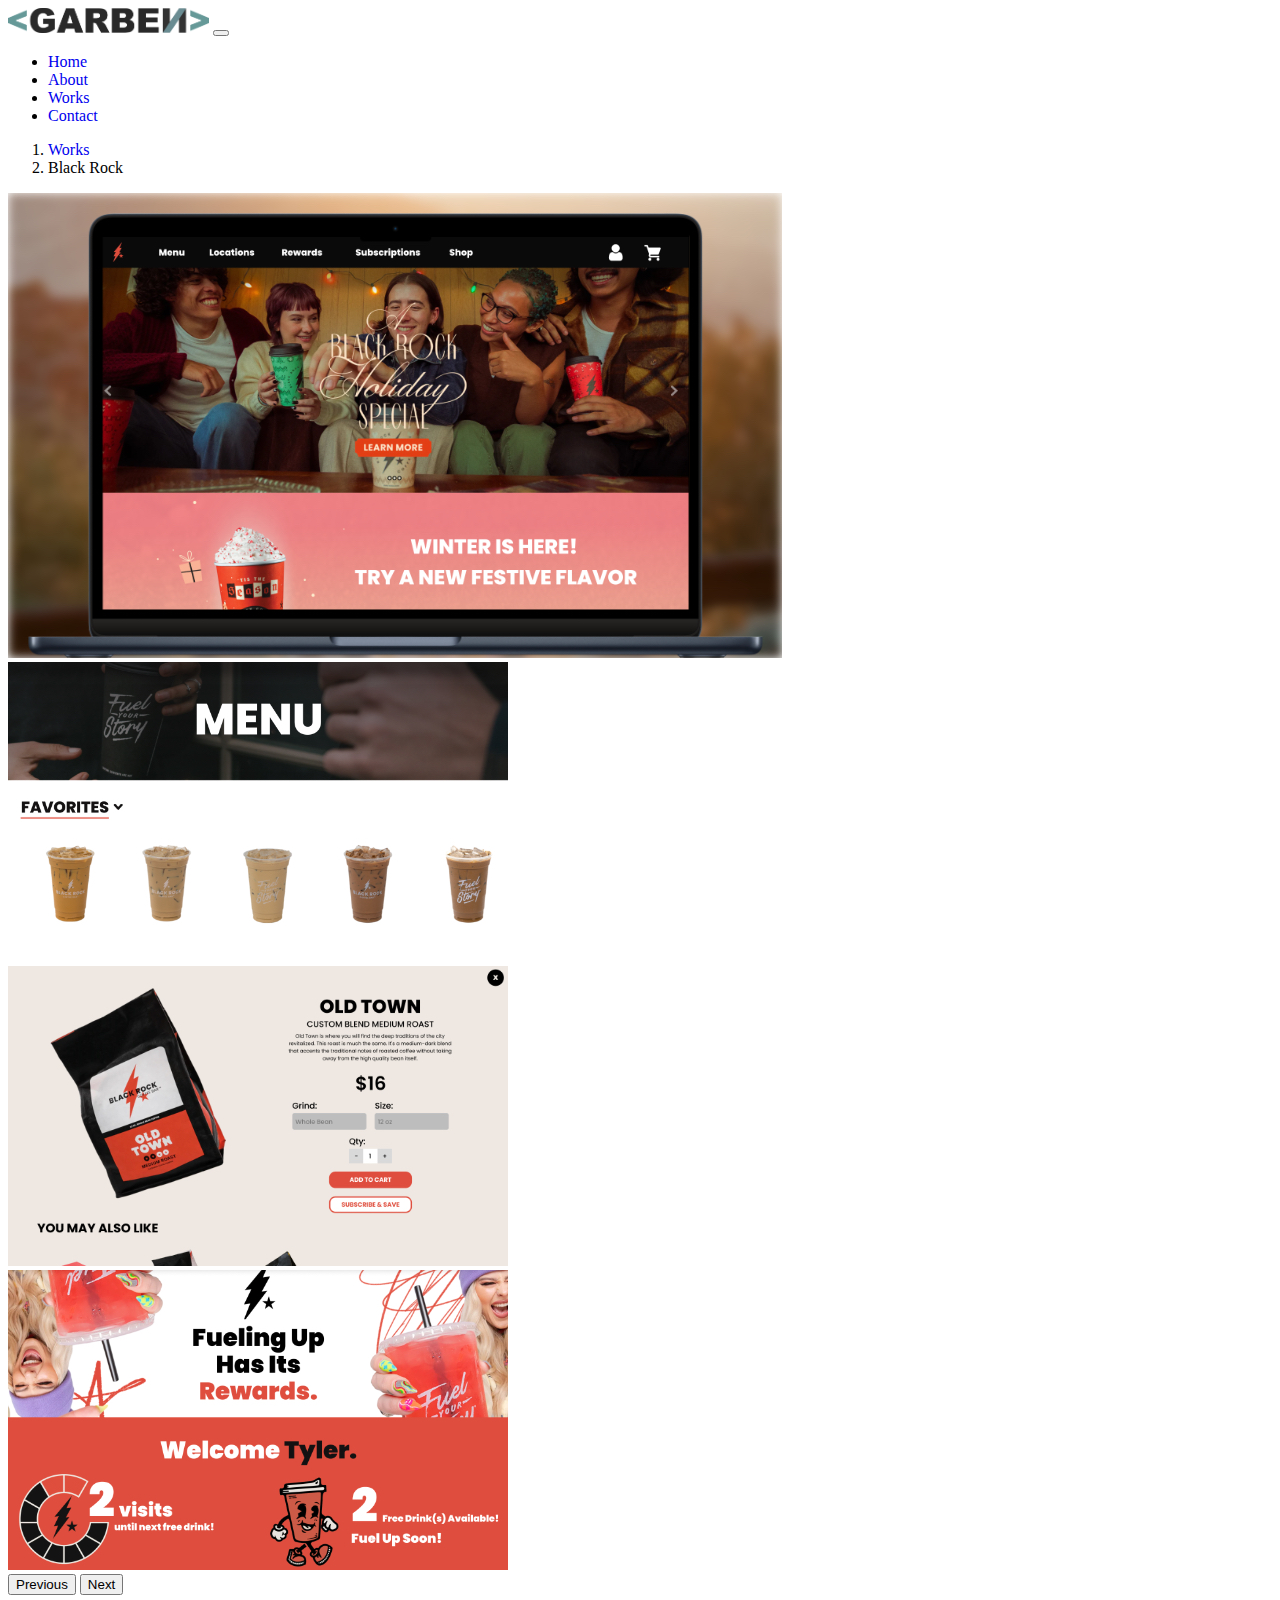
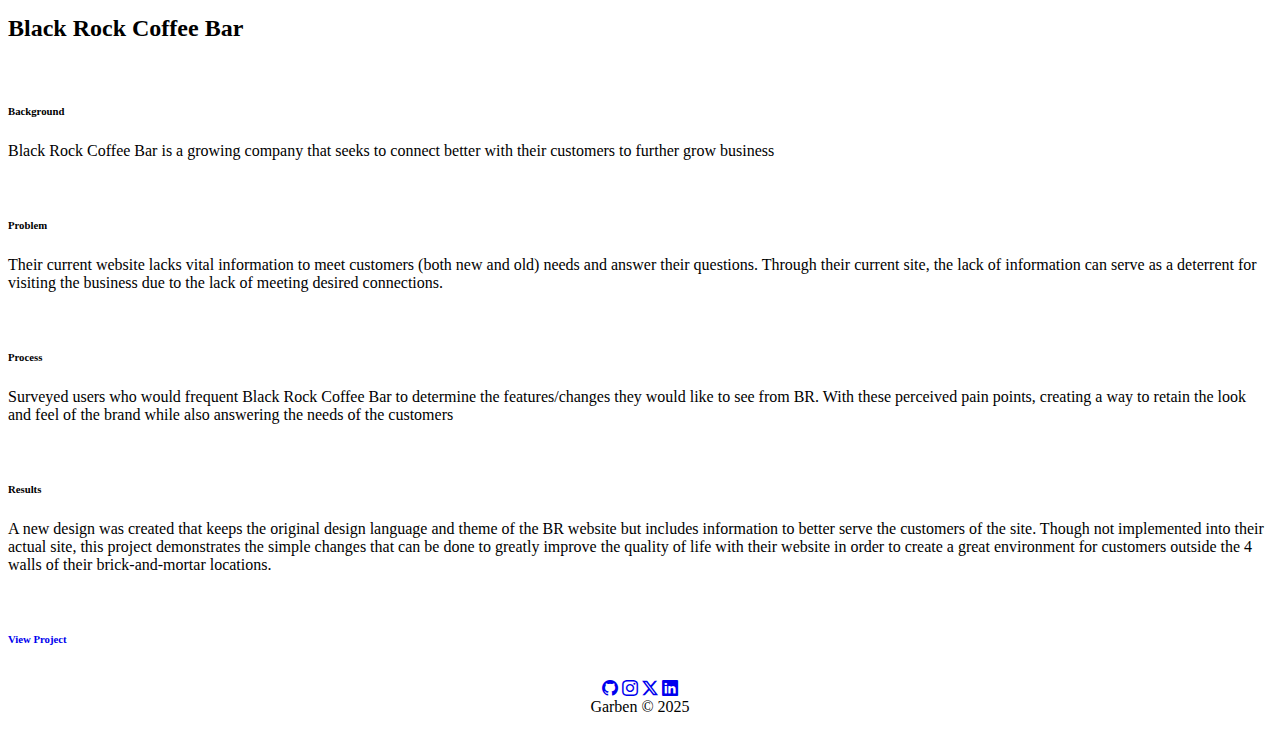
<file: sipfolio.html>
<!DOCTYPE html>
<html lang="en">
<head>
  <title>Garben - Black Rock</title>
  <meta charset="utf-8">
  <link rel="icon" type="image/x-icon" href="/img/favicon.ico">
  <meta name="viewport" content="width=device-width, initial-scale=1">
  <link href="https://cdn.jsdelivr.net/npm/bootstrap@5.2.3/dist/css/bootstrap.min.css" rel="stylesheet" integrity="sha384-rbsA2VBKQhggwzxH7pPCaAqO46MgnOM80zW1RWuH61DGLwZJEdK2Kadq2F9CUG65" crossorigin="anonymous">
  <link href="styles.css" rel="stylesheet">
  <script src="https://ajax.googleapis.com/ajax/libs/jquery/3.7.1/jquery.min.js"></script>
  <script src="https://cdn.jsdelivr.net/npm/bootstrap@5.2.3/dist/js/bootstrap.bundle.min.js" integrity="sha384-kenU1KFdBIe4zVF0s0G1M5b4hcpxyD9F7jL+jjXkk+Q2h455rYXK/7HAuoJl+0I4" crossorigin="anonymous"></script>
  <link rel="stylesheet" href="https://cdn.jsdelivr.net/npm/bootstrap-icons@1.11.3/font/bootstrap-icons.min.css">
</head>
<body>
    <nav class="navbar navbar-expand-lg navbar-light">
        <div class="container-fluid">
          <a class="navbar-brand" href="#"><img src="img/logo.png" id="navbarLogo"></a>
          <button class="navbar-toggler" type="button" data-bs-toggle="collapse" data-bs-target="#navbarNav" aria-controls="navbarNav" aria-expanded="false" aria-label="Toggle navigation">
            <span class="navbar-toggler-icon"></span>
          </button>
          <div class="collapse navbar-collapse" id="navbarNav">
            <ul class="navbar-nav ms-auto">
              <li class="nav-item">
                <a class="nav-link" href="index.html">Home</a>
              </li>
              <li class="nav-item">
                <a class="nav-link" href="about.html">About</a>
              </li>
              <li class="nav-item">
                <a class="nav-link" href="works.html">Works</a>
              </li>
              <li class="nav-item">
                <a class="nav-link" href="contact.html">Contact</a>
              </li>
            </ul>
          </div>
        </div>
    </nav>
      <div class="container-fluid">
        <div class="row justify-content-center align-items-center">
          <div class="col-md-6">
            <div class="card border-0">
                <nav aria-label="breadcrumb">
                    <ol class="breadcrumb container mt-2">
                    <li class="breadcrumb-item"><a href="works.html">Works</a></li>
                    <li class="breadcrumb-item active" aria-current="page">Black Rock</li>
                    </ol>
                </nav>
                <div id="carouselExampleControls" class="carousel slide" data-bs-ride="carousel">
                  <div class="carousel-inner">
                    <div class="carousel-item active">
                      <img src="img/blackrock/BR_screen.jpg" class="d-block w-100" alt="Image 1">
                    </div>
                    <div class="carousel-item">
                      <img src="img/blackrock/BR_menu.jpg" class="d-block w-100" alt="Image 2">
                    </div>
                    <div class="carousel-item">
                        <img src="img/blackrock/BR_shop.jpg" class="d-block w-100" alt="Image 3">
                      </div>
                      <div class="carousel-item">
                        <img src="img/blackrock/BR_rewards.jpg" class="d-block w-100" alt="Image 4">
                      </div>
                  </div>
                  <button class="carousel-control-prev" type="button" data-bs-target="#carouselExampleControls" data-bs-slide="prev">
                    <span class="carousel-control-prev-icon" aria-hidden="true"></span>
                    <span class="visually-hidden">Previous</span>
                  </button>
                  <button class="carousel-control-next" type="button" data-bs-target="#carouselExampleControls" data-bs-slide="next">
                    <span class="carousel-control-next-icon" aria-hidden="true"></span>
                    <span class="visually-hidden">Next</span>
                  </button>
                </div>
              <div class="card-body">
                <h2 class="card-title">Black Rock Coffee Bar</h2>
                <!-- <p class="card-text">This card takes up a smaller portion of the screen height.</p> -->
                <br>
                <h6 class="card-title">Background</h6>
                <p class="card-text">Black Rock Coffee Bar is a growing company that seeks to connect better with their customers to further grow business</p>
                <br>
                <h6 class="card-title">Problem</h6>
                <p class="card-text">Their current website lacks vital information to meet customers (both new and old) needs and answer their questions. Through their current site, the lack of information can serve as a deterrent for visiting the business due to the lack of meeting desired connections.</p>
                <br>
                <h6 class="card-title">Process</h6>
                <p class="card-text">Surveyed users who would frequent Black Rock Coffee Bar to determine the features/changes they would like to see from BR. With these perceived pain points, creating a way to retain the look and feel of the brand while also answering the needs of the customers</p>
                <br>
                <h6 class="card-title">Results</h6>
                <p class="card-text">A new design was created that keeps the original design language and theme of the BR website but includes information to better serve the customers of the site. Though not implemented into their actual site, this project demonstrates the simple changes that can be done to greatly improve the quality of life with their website in order to create a great environment for customers outside the 4 walls of their brick-and-mortar locations.</p>
                <br>
                <h6 class="card-title"><a href="https://www.figma.com/proto/onLMQ1DdOkdV7Ar577aHZf/BR-Coffee-Bar-Website-Redesign?node-id=6-18&starting-point-node-id=6%3A18&mode=design&t=VvRnZki5YyytWDdp-1" target="_blank">View Project</a></h6>
              </div>
            </div>
          </div>
        </div>
      </div>

    <footer class="otherFooter">
        <div class="container">
            <a href="https://github.com/tgarben" target="_blank"><i class="bi bi-github m-2 text-dark"></i></a>
            <a href="https://instagram.com/tyler.garben" target="_blank"><i class="bi bi-instagram m-2 text-dark"></i></a>
            <a href="https://twitter.com/tylergarben" target="_blank"><i class="bi bi-twitter-x m-2 text-dark"></i></a>
            <a href="https://www.linkedin.com/in/tylergarben/" target="_blank"><i class="bi bi-linkedin m-2 text-dark"></i></a>
        </div>
        Garben &copy 2025
    </footer>
</body>
</file>
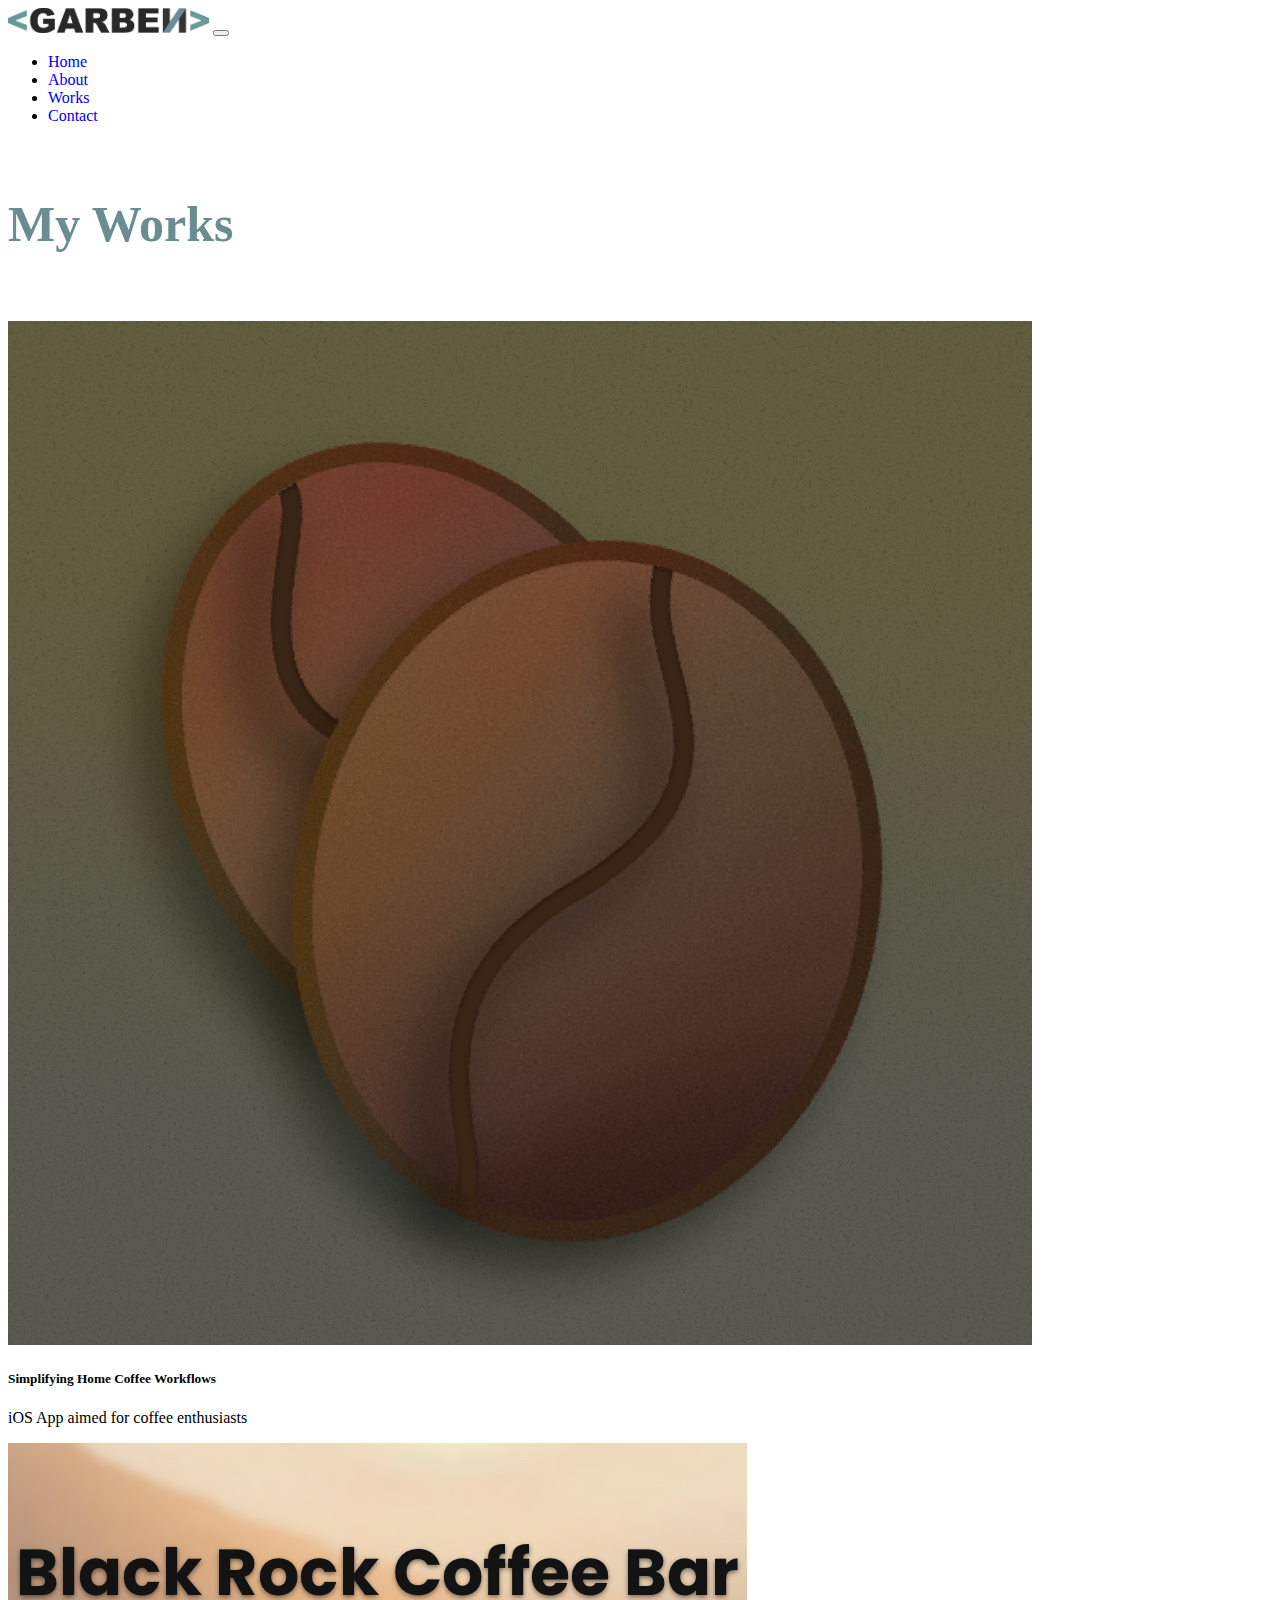
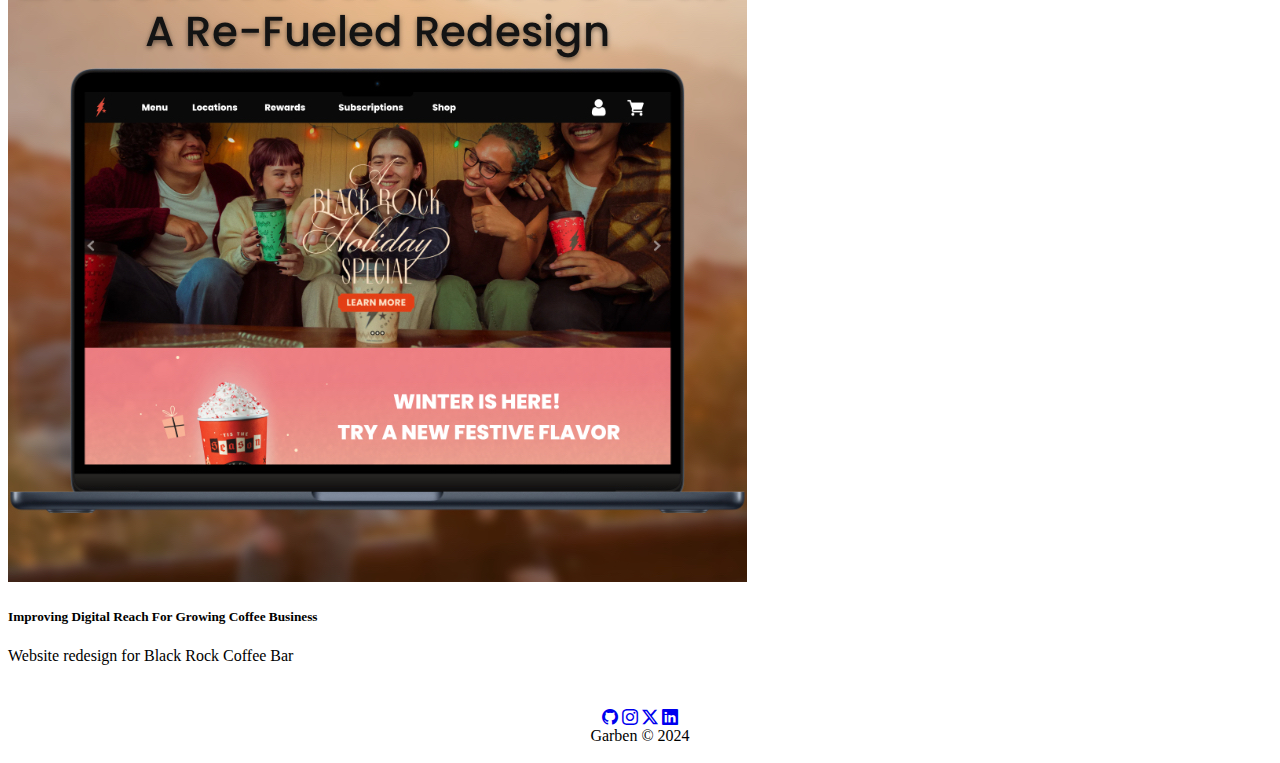
<file: works.html>
<!DOCTYPE html>
<html lang="en">
<head>
  <title>Garben - Works</title>
  <meta charset="utf-8">
  <link rel="icon" type="image/x-icon" href="/img/favicon.ico">
  <meta name="viewport" content="width=device-width, initial-scale=1">
  <link href="https://cdn.jsdelivr.net/npm/bootstrap@5.2.3/dist/css/bootstrap.min.css" rel="stylesheet" integrity="sha384-rbsA2VBKQhggwzxH7pPCaAqO46MgnOM80zW1RWuH61DGLwZJEdK2Kadq2F9CUG65" crossorigin="anonymous">
  <link href="styles.css" rel="stylesheet">
  <script src="https://ajax.googleapis.com/ajax/libs/jquery/3.7.1/jquery.min.js"></script>
  <script src="https://cdn.jsdelivr.net/npm/bootstrap@5.2.3/dist/js/bootstrap.bundle.min.js" integrity="sha384-kenU1KFdBIe4zVF0s0G1M5b4hcpxyD9F7jL+jjXkk+Q2h455rYXK/7HAuoJl+0I4" crossorigin="anonymous"></script>
  <link rel="stylesheet" href="https://cdn.jsdelivr.net/npm/bootstrap-icons@1.11.3/font/bootstrap-icons.min.css">
</head>
<body> 
    <!-- <img class="bg-img" src="img/cover.jpg"> -->
    <nav class="navbar navbar-expand-lg navbar-light">
        <div class="container-fluid">
          <a class="navbar-brand" href="#"><img src="img/logo.png" id="navbarLogo"></a>
          <button class="navbar-toggler" type="button" data-bs-toggle="collapse" data-bs-target="#navbarNav" aria-controls="navbarNav" aria-expanded="false" aria-label="Toggle navigation">
            <span class="navbar-toggler-icon"></span>
          </button>
          <div class="collapse navbar-collapse" id="navbarNav">
            <ul class="navbar-nav ms-auto">
              <li class="nav-item">
                <a class="nav-link" href="index.html">Home</a>
              </li>
              <li class="nav-item">
                <a class="nav-link" href="about.html">About</a>
              </li>
              <li class="nav-item">
                <a class="nav-link active" aria-current="page" href="#">Works</a>
              </li>
              <li class="nav-item">
                <a class="nav-link" href="contact.html">Contact</a>
              </li>
            </ul>
          </div>
        </div>
      </nav>
      <p class="h1 text-center pageTitle">My Works</p>
      <br>
  
<div class="container">
    <div class="row justify-content-center">
      <div class="col-md-4 col-sm-5 col-5">
        <div class="card text-center border-0">
        <a class="worksLink" href="burrBuddy.html">
          <img src="img/burrBuddy/BurrBuddyLogo.png" class="card-img-top" alt="Image of Burr Buddy, an app on the App Store">
          <div class="card-body">
            <h5 class="card-title">Simplifying Home Coffee Workflows</h5>
            <p class="card-text">iOS App aimed for coffee enthusiasts</p>
          </div>
          </a>
        </div>
      </div>
      <div class="col-md-4 col-sm-5 col-5">
        <div class="card text-center border-0">
        <a class="worksLink" href="blackRock.html">
          <img src="img/blackrock/BR_square.jpg" class="card-img-top" alt="Image of a website redesign for Black Rock Coffee Bar">
          <div class="card-body">
            <h5 class="card-title">Improving Digital Reach For Growing Coffee Business</h5>
            <p class="card-text">Website redesign for Black Rock Coffee Bar</p>
          </div>
          </a>
        </div>
      </div>
    </div>
  </div>
<br>

<footer class="otherFooter">
    <div class="container">
        <a href="https://github.com/tgarben" target="_blank"><i class="bi bi-github m-2 text-dark"></i></a>
        <a href="https://instagram.com/tyler.garben" target="_blank"><i class="bi bi-instagram m-2 text-dark"></i></a>
        <a href="https://twitter.com/tylergarben" target="_blank"><i class="bi bi-twitter-x m-2 text-dark"></i></a>
        <a href="https://www.linkedin.com/in/tylergarben/" target="_blank"><i class="bi bi-linkedin m-2 text-dark"></i></a>
    </div>
    Garben &copy 2024
</footer>

</body>
</html>
</file>
<file: styles.css>
.navbar {
    margin-bottom: 0;
    border-radius: 0;
    /* background-color: rgba(255, 255, 255, 0.6); */
}

/* .bg-img{
    height: 100vh;
    width: 100vw;
    object-fit: cover;
    filter: brightness(0.5);
    position: absolute;
    top: 0;
    left: 0;
    z-index: -1;
} */

footer {
    /* background-color: rgba(255, 255, 255, 0.6); */
    padding: 10px;
    text-align: center;
    position: absolute;
    bottom: 0;
    left: 0;
    right: 0;
}

.contact-form{
    background: #fff;
    margin-top: 10%;
    margin-bottom: 5%;
    width: 70%;
}
.contact-form .form-control{
    border-radius:1rem;
}
.contact-form form{
    padding: 14%;
}
.contact-form form .row{
    margin-bottom: -7%;
}
.contact-form h3{
    margin-bottom: 8%;
    margin-top: -10%;
    text-align: center;
    color: #0062cc;
}
.contact-form .btnContact {
    width: 50%;
    border: none;
    border-radius: 1rem;
    padding: 1.5%;
    background: #dc3545;
    font-weight: 600;
    color: #fff;
    cursor: pointer;
}
.btnContactSubmit
{
    width: 50%;
    border-radius: 1rem;
    padding: 1.5%;
    color: #fff;
    background-color: #0062cc;
    border: none;
    cursor: pointer;
}

#navbarLogo{
    height: 25px;
}

#coverImage{
    width: 100%;
}

body{
    background-color: white;
}

a{
    text-decoration: none;
}

.wrap{
    /* text-align: center; */
    margin: 0 0 auto;
    color: #6A8D92;
    font-weight: bold;
    font-size: 50px;
}

.coverTitle{
    font-size: 30px;
    font-weight: bold;
}

.pageTitle{
    padding-top: 20px;
    font-weight: bold;
    font-size: 50px;
    color: #6A8D92;

}

.coverSection{
    margin-top: 25vh;
}

.contactDiv{
    margin-top: 75px;
}

.contactDiv > p{
    margin-top: 25px;
    font-weight: bold;
}

.aboutMe{
    width: 400px;
    margin-top: -100px;
    filter: brightness(.9);
    /* text-align: center; */
}

.image_preview_container {
    mask-image: linear-gradient(to bottom, rgba(0, 0, 0, 1.0) 60%, transparent 100%);
}

.aboutMeDetail{
    font-weight: bold;
    margin-top: 50px;
    margin-bottom: 50px;
}

.otherFooter{
    position: relative;
}

.worksLink{
    text-decoration: none;
    cursor: pointer;
    color: black;
}
</file>
